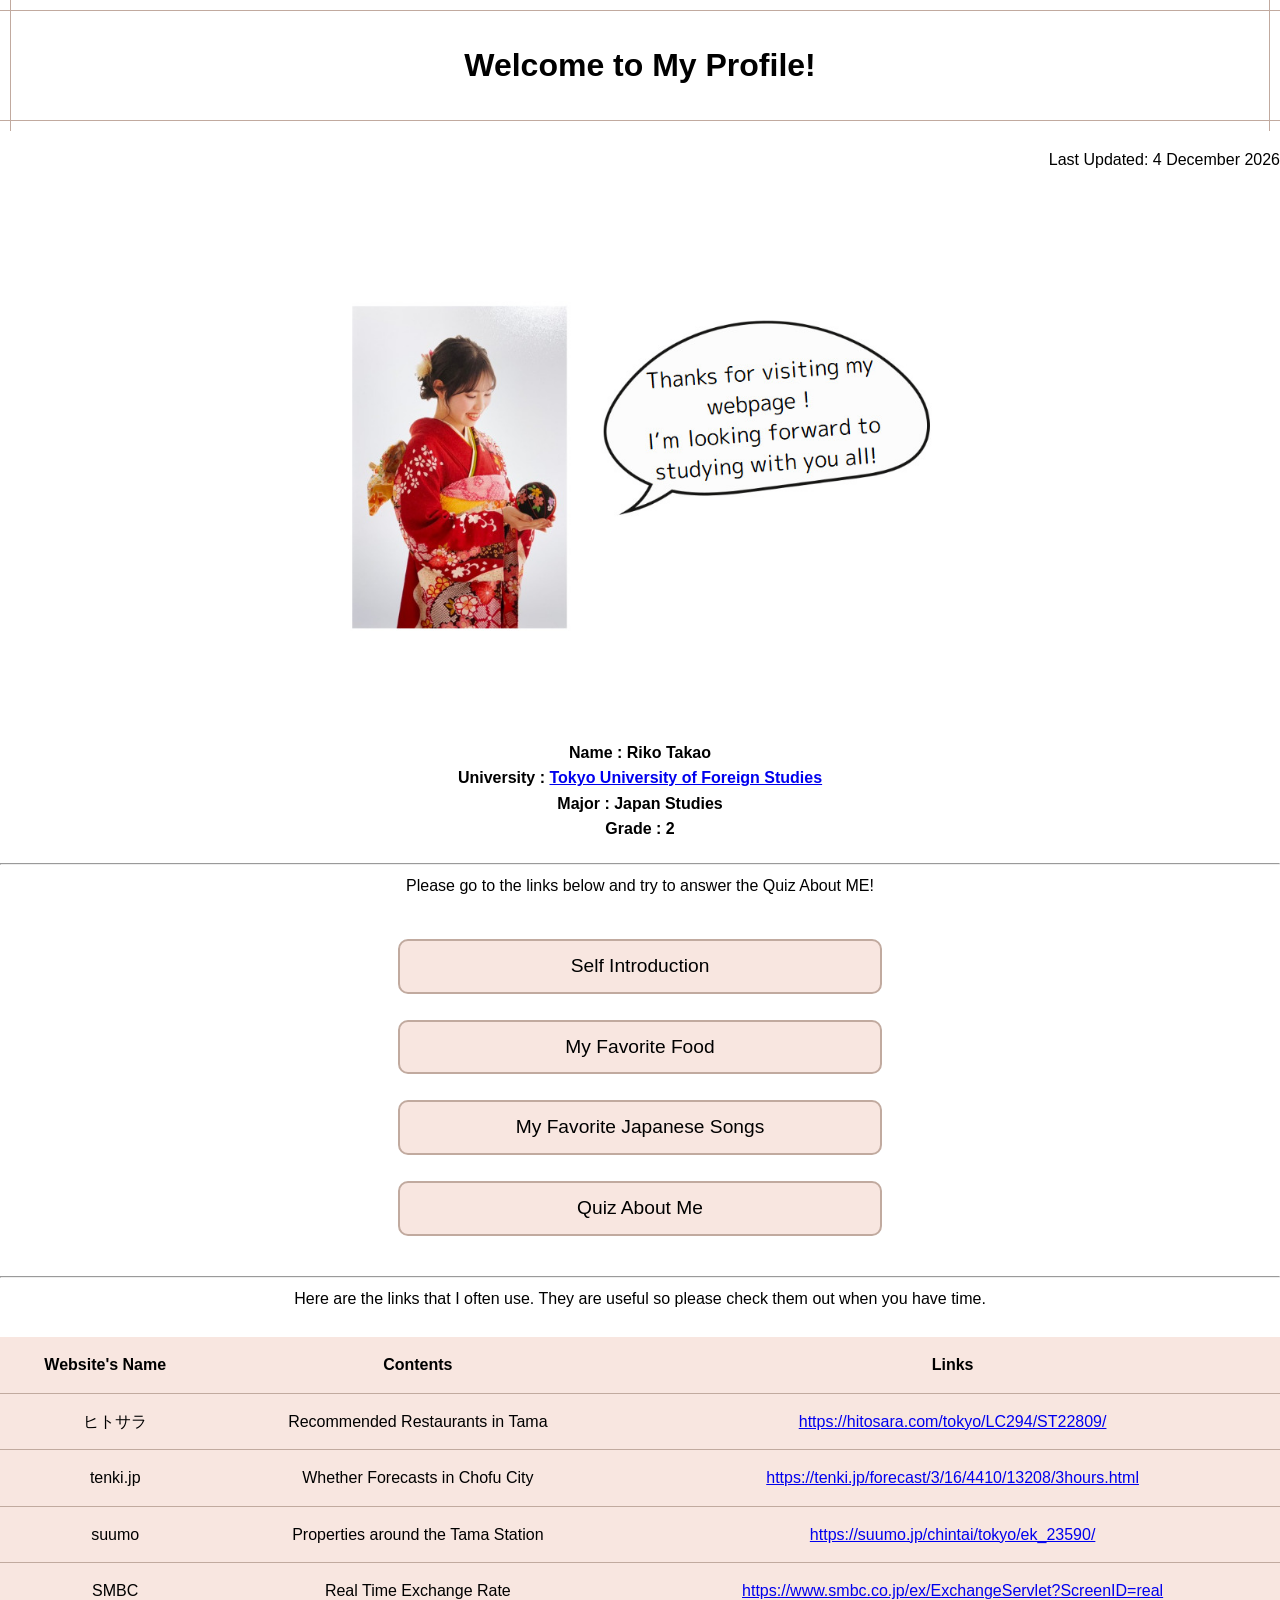
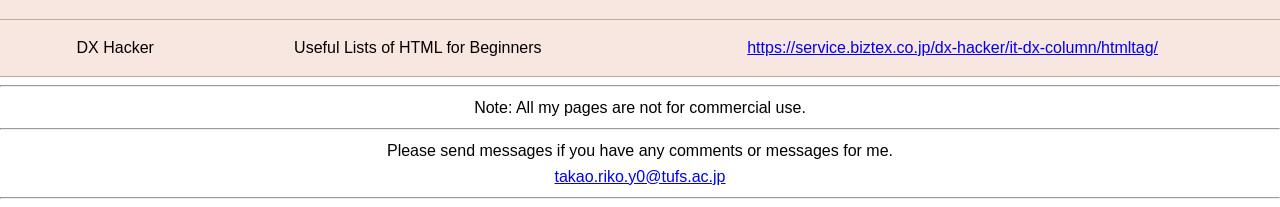
<file: index.htm>
<!DOCTYPE html>
<html lang="ja">
<head>
  <meta charset="utf-8">  
  <title>髙尾璃子ホームページ</title>
  <link rel="stylesheet" href="style.css" />
  <meta name="viewport" content="width=device-width, initial-scale=1">

  
</head>

<body>
<center>
  <div style="padding: 40px 45px ; background-size: 1px 1px; 
       background-position: 10px 0, 0 10px, right 10px top 0, left 0 bottom 10px; 
       background-repeat: repeat-y, repeat-x, repeat-y, repeat-x; 
       background-image: linear-gradient(#C1AA9F, #C1AA9F), linear-gradient(#C1AA9F, #C1AA9F), linear-gradient(#C1AA9F, #C1AA9F), linear-gradient(#C1AA9F, #C1AA9F); 
       color:#000000;">
    <font size="6"><b>Welcome to My Profile!</b></font>
  </div>
</center>

<p align="right">
  <script>
    const modifiedDate = new Date(document.lastModified);
    const options = { day: 'numeric', month: 'long', year: 'numeric' };
    const formattedDate = modifiedDate.toLocaleDateString('en-GB', options);
    document.write("Last Updated: " + formattedDate);
  </script>
</p>

<center>
  <img src="2025-04-23 151401.jpg" 
    style="padding: 16px 24px; margin: 20px auto; height: 450px; width: 700px;"><br/>

  <h4>
    Name : Riko Takao <br />
    University : <a href="https://www.tufs.ac.jp/">Tokyo University of Foreign Studies </a><br />
    Major : Japan Studies <br />
    Grade : 2 <br/>
  </h4>
</center>

<hr />
<center>
Please go to the links below and try to answer the Quiz About ME!<br/>

<div class="main-buttons">
  <a href="self-introduction.htm" class="button"><span>Self Introduction</span></a>
  <a href="favorite-food.htm" class="button"><span>My Favorite Food</span></a>
  <a href="favorite-songs.htm" class="button"><span>My Favorite Japanese Songs</span></a>
  <a href="quiz.htm" class="button"><span>Quiz About Me</span></a>
</div>

<hr />

Here are the links that I often use. They are useful so please check them out when you have time.<br /><br />

<table>
  <tr>
    <th>Website's Name</th>
    <th>Contents</th>
    <th>Links</th>
  </tr>
  <tr>
    <td class="icon restaurant">ヒトサラ</td>
    <td>Recommended Restaurants in Tama</td>
    <td><a href="https://hitosara.com/tokyo/LC294/ST22809/">https://hitosara.com/tokyo/LC294/ST22809/</a></td>
  </tr>
  <tr>
    <td class="icon whether">tenki.jp</td>
    <td>Whether Forecasts in Chofu City</td>
    <td><a href="https://tenki.jp/forecast/3/16/4410/13208/3hours.html">https://tenki.jp/forecast/3/16/4410/13208/3hours.html</a></td>
  </tr>
  <tr>
    <td class="icon properties">suumo</td>
    <td>Properties around the Tama Station</td>
    <td><a href="https://suumo.jp/chintai/tokyo/ek_23590/">https://suumo.jp/chintai/tokyo/ek_23590/</a></td>
  </tr>
  <tr>
    <td class="icon rate">SMBC</td>
    <td>Real Time Exchange Rate</td>
    <td><a href="https://www.smbc.co.jp/ex/ExchangeServlet?ScreenID=real">https://www.smbc.co.jp/ex/ExchangeServlet?ScreenID=real</a></td>
  </tr>
  <tr>
    <td class="icon html">DX Hacker</td>
    <td>Useful Lists of HTML for Beginners</td>
    <td><a href="https://service.biztex.co.jp/dx-hacker/it-dx-column/htmltag/">https://service.biztex.co.jp/dx-hacker/it-dx-column/htmltag/</a></td>
  </tr>
</table>

<hr />

Note: All my pages are not for commercial use.

<hr />
Please send messages if you have any comments or messages for me.<br/>
<a href="mailto:takao.riko.y0@tufs.ac.jp">takao.riko.y0@tufs.ac.jp</a>
<hr />
</center>
</body>
</html>
</file>
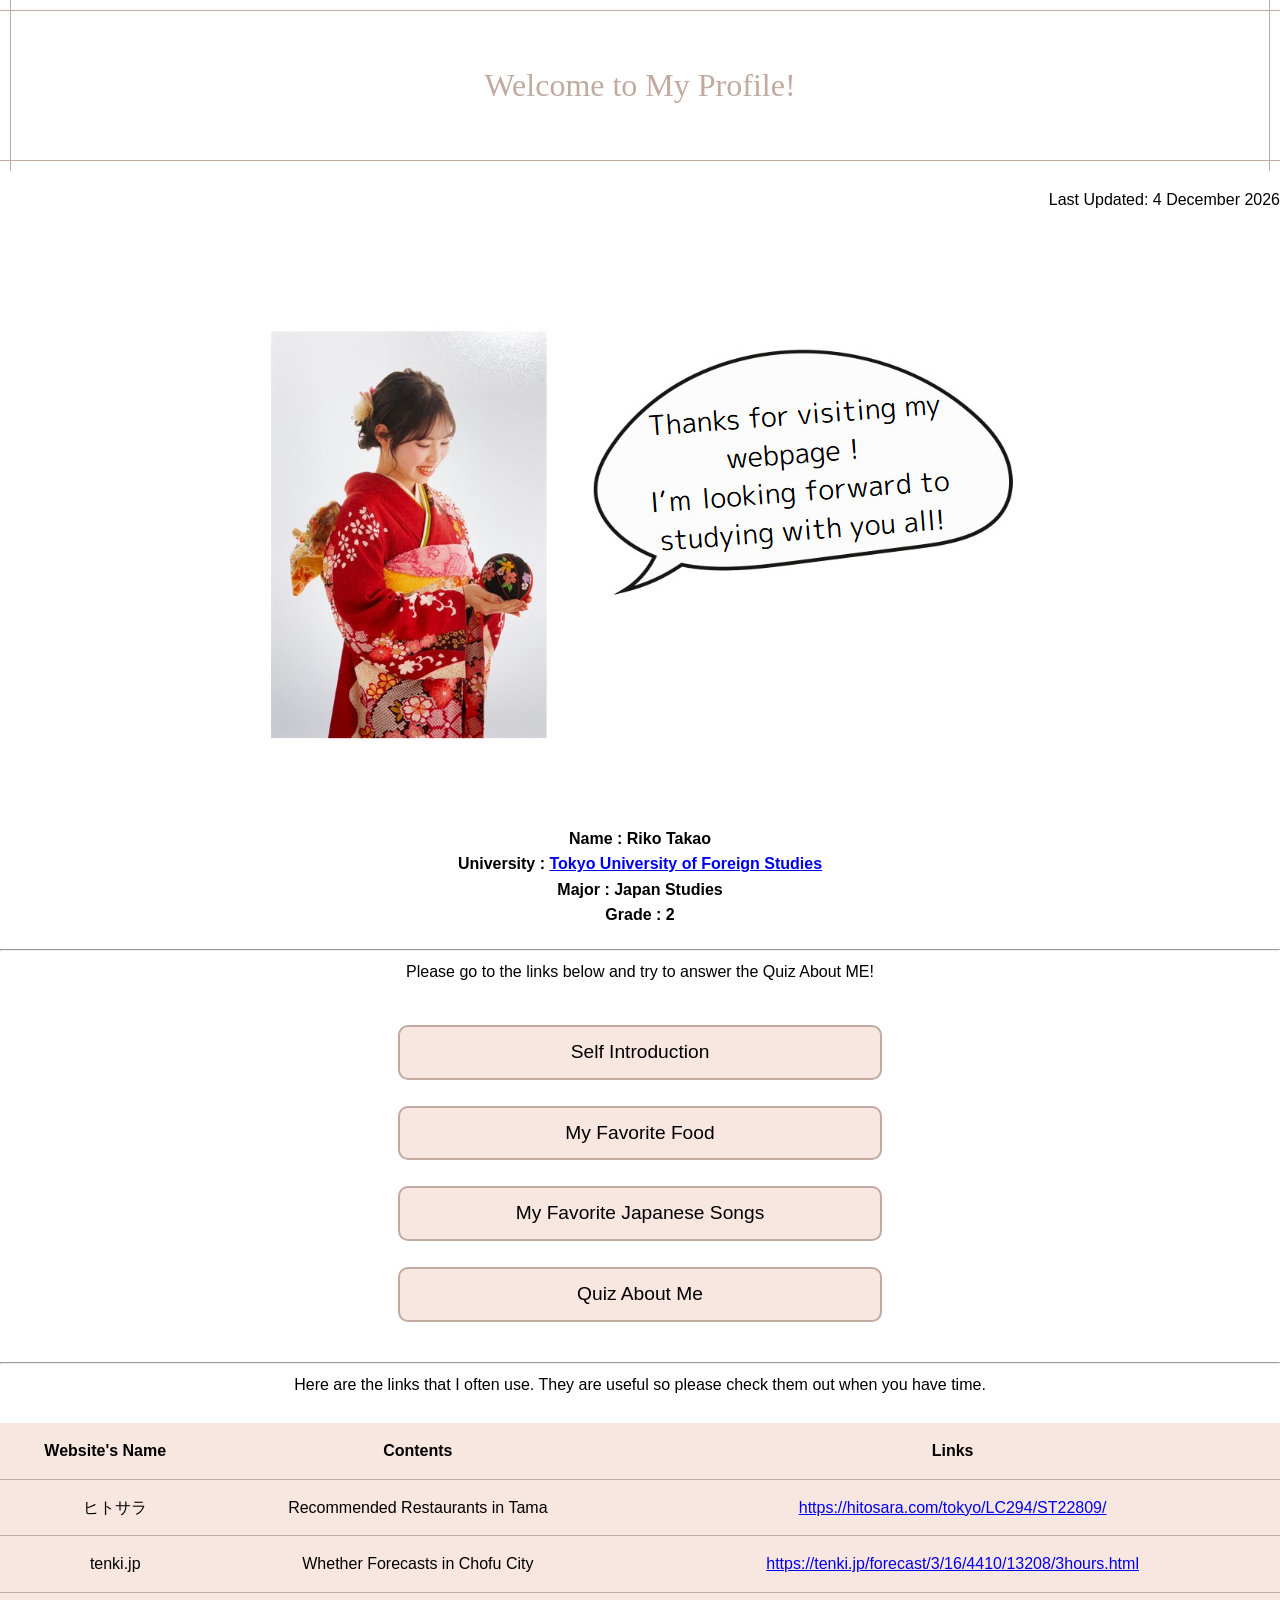
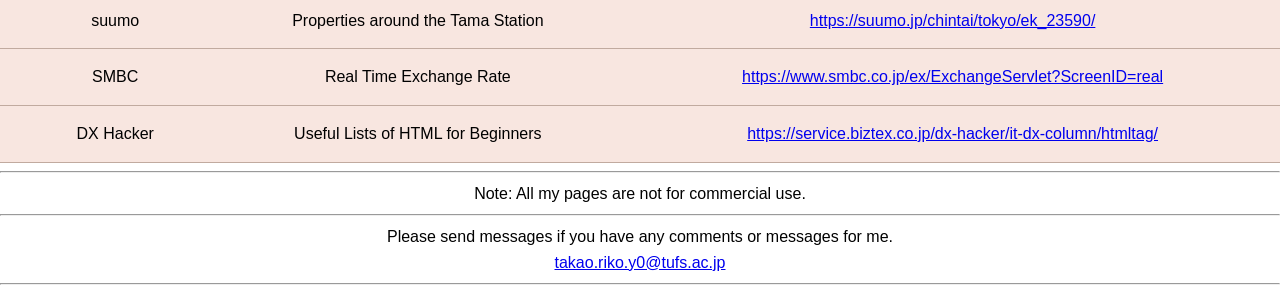
<file: index.html>
<!DOCTYPE html>
<html lang="ja">
<head>
  <meta charset="utf-8">  
  <title>髙尾璃子ホームページ</title>
  <link rel="stylesheet" href="style.css"/>
  <meta name="viewport" content="width=device-width, initial-scale=1">

  
</head>

<body>
<center>
 <div style="padding: 40px 45px ; background-size: 1px 1px; 
       background-position: 10px 0, 0 10px, right 10px top 0, left 0 bottom 10px; 
       background-repeat: repeat-y, repeat-x, repeat-y, repeat-x; 
       background-image: linear-gradient(#C1AA9F, #C1AA9F), linear-gradient(#C1AA9F, #C1AA9F), linear-gradient(#C1AA9F,#C1AA9F), linear-gradient(#C1AA9F, #C1AA9F); 
       color:#000000;">
    <div class="page-title">Welcome to My Profile!</div>
  </div>
</center>

<p align="right">
  <script>
    const modifiedDate = new Date(document.lastModified);
    const options = { day: 'numeric', month: 'long', year: 'numeric' };
    const formattedDate = modifiedDate.toLocaleDateString('en-GB', options);
    document.write("Last Updated: " + formattedDate);
  </script>
</p>

<center>
  <img src="2025-04-23 151401.jpg" class="responsive-img"><br/>

  <h4>
    Name : Riko Takao <br />
    University : <a href="https://www.tufs.ac.jp/">Tokyo University of Foreign Studies </a><br />
    Major : Japan Studies <br />
    Grade : 2 <br/>
  </h4>
</center>

<hr />
<center>
Please go to the links below and try to answer the Quiz About ME!<br/>

<div class="main-buttons">
  <a href="self-introduction.html" class="button"><span>Self Introduction</span></a>
  <a href="favorite-food.html" class="button"><span>My Favorite Food</span></a>
  <a href="favorite-songs.html" class="button"><span>My Favorite Japanese Songs</span></a>
  <a href="quiz.html" class="button"><span>Quiz About Me</span></a>
</div>

<hr />

Here are the links that I often use. They are useful so please check them out when you have time.<br /><br />

  <div class="table-container">
<table>
  <tr>
    <th>Website's Name</th>
    <th>Contents</th>
    <th>Links</th>
  </tr>
  <tr>
    <td class="icon restaurant">ヒトサラ</td>
    <td>Recommended Restaurants in Tama</td>
    <td><a href="https://hitosara.com/tokyo/LC294/ST22809/">https://hitosara.com/tokyo/LC294/ST22809/</a></td>
  </tr>
  <tr>
    <td class="icon whether">tenki.jp</td>
    <td>Whether Forecasts in Chofu City</td>
    <td><a href="https://tenki.jp/forecast/3/16/4410/13208/3hours.html">https://tenki.jp/forecast/3/16/4410/13208/3hours.html</a></td>
  </tr>
  <tr>
    <td class="icon properties">suumo</td>
    <td>Properties around the Tama Station</td>
    <td><a href="https://suumo.jp/chintai/tokyo/ek_23590/">https://suumo.jp/chintai/tokyo/ek_23590/</a></td>
  </tr>
  <tr>
    <td class="icon rate">SMBC</td>
    <td>Real Time Exchange Rate</td>
    <td><a href="https://www.smbc.co.jp/ex/ExchangeServlet?ScreenID=real">https://www.smbc.co.jp/ex/ExchangeServlet?ScreenID=real</a></td>
  </tr>
  <tr>
    <td class="icon html">DX Hacker</td>
    <td>Useful Lists of HTML for Beginners</td>
    <td><a href="https://service.biztex.co.jp/dx-hacker/it-dx-column/htmltag/">https://service.biztex.co.jp/dx-hacker/it-dx-column/htmltag/</a></td>
  </tr>
</table></div>

<hr />

Note: All my pages are not for commercial use.

<hr />
Please send messages if you have any comments or messages for me.<br/>
<a href="mailto:takao.riko.y0@tufs.ac.jp">takao.riko.y0@tufs.ac.jp</a>
<hr />
</center>
</body>
</html>
</file>
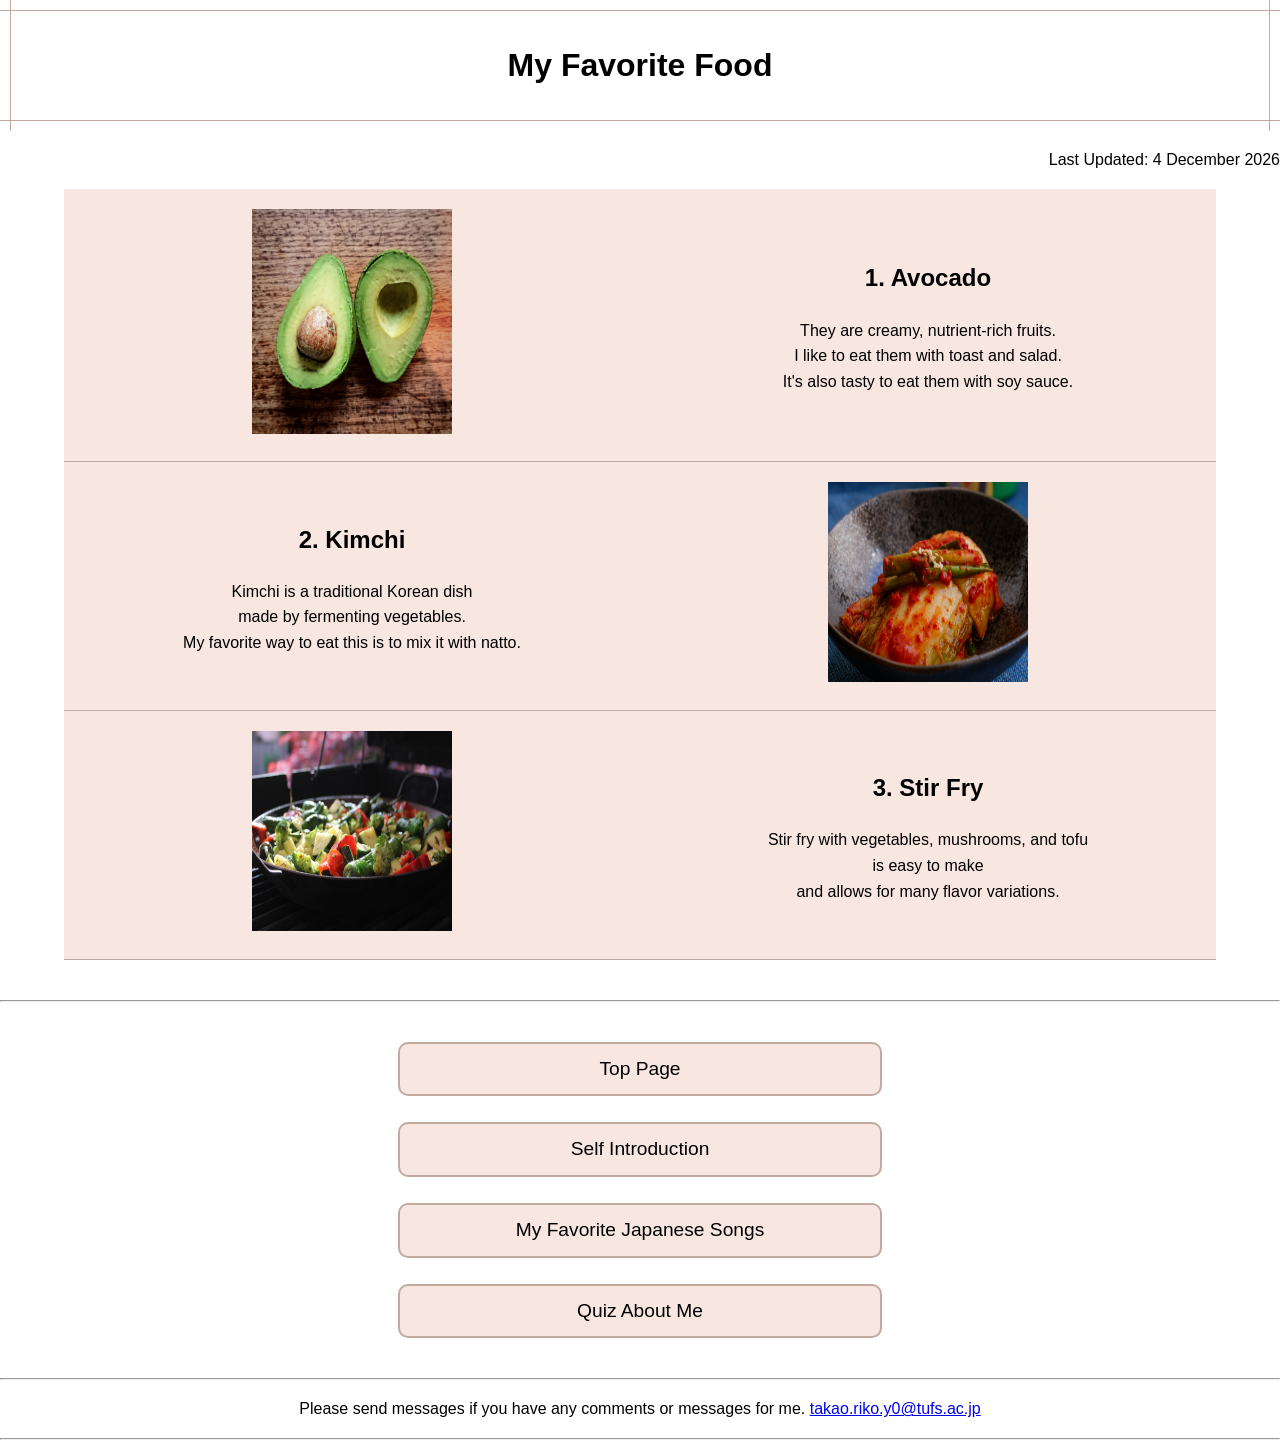
<file: favorite food.htm>
<!DOCTYPE html>
<html lang="ja">
<head>
  <meta charset="utf-8">  
  <title>My Favorite Food</title>
  <link rel="stylesheet" href="style.css" />
  
</head>

<body>
<center>
  <div style="padding: 40px 45px ; background-size: 1px 1px; 
       background-position: 10px 0, 0 10px, right 10px top 0, left 0 bottom 10px; 
       background-repeat: repeat-y, repeat-x, repeat-y, repeat-x; 
       background-image: linear-gradient(#C1AA9F, #C1AA9F), linear-gradient(#C1AA9F, #C1AA9F), linear-gradient(#C1AA9F, #C1AA9F), linear-gradient(#C1AA9F, #C1AA9F); 
       color:#000000;">
    <font size="6"><b>My Favorite Food</b></font>
  </div>
</center>

<p align="right">
  <script>
    const modifiedDate = new Date(document.lastModified);
    const options = { day: 'numeric', month: 'long', year: 'numeric' };
    const formattedDate = modifiedDate.toLocaleDateString('en-GB', options);
    document.write("Last Updated: " + formattedDate);
  </script>
</p>

<center>

<table>
  <table class="food-table">
  <tr class="row">
    <td><img src="kevin-porter-6BJxafI1hfw-unsplash.jpg" alt="avocado" height="225" width="200"></td>
    <td>
      <h2>1. Avocado</h2>
      <p>They are creamy, nutrient-rich fruits. <br />
	 I like to eat them with toast and salad. <br />
	 It's also tasty to eat them with soy sauce.</p>
    </td>
  </tr>
  <tr class="row reverse">
    <td>
      <h2>2. Kimchi</h2>
      <p>Kimchi is a traditional Korean dish <br />
	 made by fermenting vegetables. <br / >
         My favorite way to eat this is to mix it with natto.</p>
    </td>
    <td><img src="portuguese-gravity-M_mDgb8guhA-unsplash.jpg" alt="kimchi" height="200" width="200"></td>
  </tr>
  <tr class="row">
    <td><img src="vegetables-8032868_640.jpg" alt="stir fry" height="200" width="200"></td>
    <td>
      <h2>3. Stir Fry</h2>
      <p>Stir fry with vegetables, mushrooms, and tofu <br />
	 is easy to make <br />
	 and allows for many flavor variations.</p>
    </td>
  </tr>
</table>

<hr>

<div class="main-buttons">
  <a href="index.htm" class="button"><span>Top Page</span></a>
  <a href="self introduction.htm" class="button"><span>Self Introduction</span></a>
  <a href="favorite songs.htm" class="button"><span>My Favorite Japanese Songs</span></a>
  <a href="quiz.htm" class="button"><span>Quiz About Me</span></a>
</div>

<hr>

<p class="contact">
  Please send messages if you have any comments or messages for me.
  <a href="mailto:takao.riko.y0@tufs.ac.jp">takao.riko.y0@tufs.ac.jp</a>
</p>

<hr>

</center>
</body>
</html>
</file>
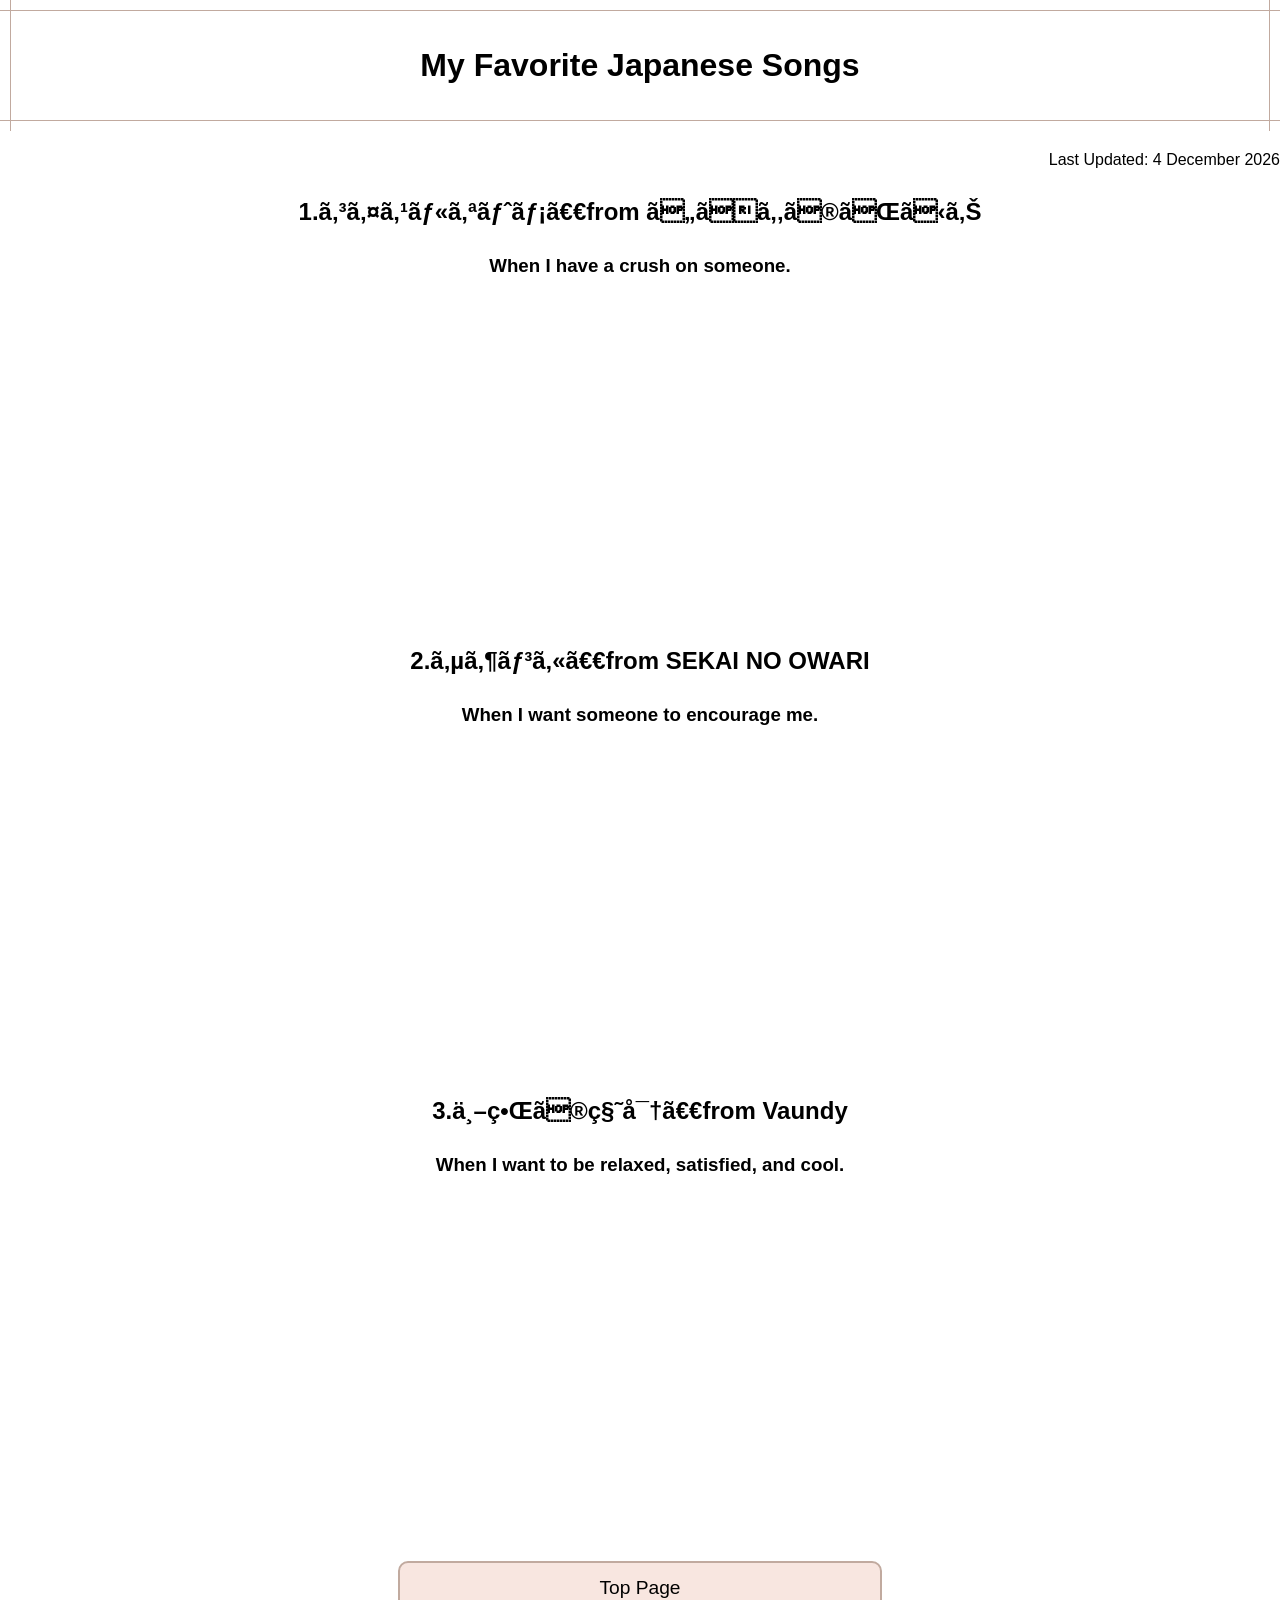
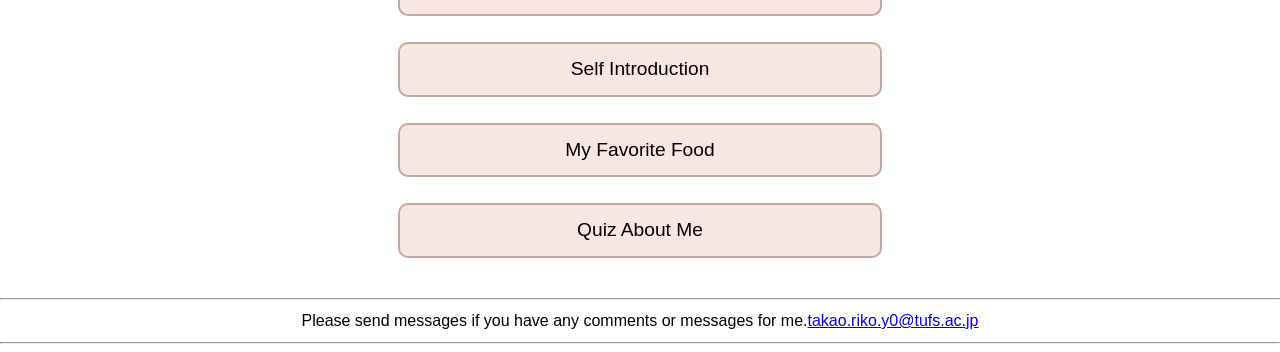
<file: favorite songs.htm>
<!DOCTYPE html>
<head>
	<meta charset=utf-8">
	<title> My Favorite Japanese Songs</title>
	<link rel="stylesheet" href="style.css" />
</head>
<body
<center>


<div style="padding: 40px 45px ; background-size: 1px 1px; 
				background-position: 10px 0, 0 10px, right 10px top 0, left 0 bottom 10px; 
				background-repeat: repeat-y, repeat-x, repeat-y, repeat-x; 
				background-image: linear-gradient(#C1AA9F, #C1AA9F), linear-gradient(#C1AA9F, #C1AA9F), linear-gradient(#C1AA9F, #C1AA9F), linear-gradient(#C1AA9F, #C1AA9F); color:#000000;">
				<center><font size="6"><b>My Favorite Japanese Songs</b></font></div> 	</center>

<p align="right">
  <script>
    const modifiedDate = new Date(document.lastModified);
    const options = { day: 'numeric', month: 'long', year: 'numeric' };
    const formattedDate = modifiedDate.toLocaleDateString('en-GB', options);
    document.write("Last Updated: " + formattedDate);
  </script>
</p>

<center>
<h2>1.コイスルオトメ　from いきものがかり</h2>
<h3>When I have a crush on someone.</h3>
<iframe width="560" height="315" src="https://www.youtube.com/embed/j9_KhXeEE-s?si=oEhculA4MnT3bPC_" title="YouTube video player" frameborder="0" allow="accelerometer; autoplay; clipboard-write; encrypted-media; gyroscope; picture-in-picture; web-share" referrerpolicy="strict-origin-when-cross-origin" allowfullscreen></iframe>
<br/>
<h2>2.サザンカ　from SEKAI NO OWARI</h2>
<h3>When I want someone to encourage me.</h3>
<iframe width="560" height="315" src="https://www.youtube.com/embed/249YdrcCL0Y?si=jMPADeUT7k8JMAbk" title="YouTube video player" frameborder="0" allow="accelerometer; autoplay; clipboard-write; encrypted-media; gyroscope; picture-in-picture; web-share" referrerpolicy="strict-origin-when-cross-origin" allowfullscreen></iframe>
<br/>
<h2>3.世界の秘密　from Vaundy</h2>
<h3>When I want to be relaxed, satisfied, and cool.</h3> 
<iframe width="560" height="315" src="https://www.youtube.com/embed/xFoTFCHU70s?si=UiknCQnfcuxzAknz" title="YouTube video player" frameborder="0" allow="accelerometer; autoplay; clipboard-write; encrypted-media; gyroscope; picture-in-picture; web-share" referrerpolicy="strict-origin-when-cross-origin" allowfullscreen></iframe>

<div class="main-buttons">
  <a href="index.htm" class="button"><span>Top Page</span></a>
  <a href="self introduction.htm" class="button"><span>Self Introduction</span></a>
  <a href="favorite food.htm" class="button"><span>My Favorite Food</span></a>
  <a href="quiz.htm" class="button"><span>Quiz About Me</span></a>
</div>

<hr />
Please send messages if you have any comments or messages for me.<a href="mailto:takao.riko.y0@tufs.ac.jp">takao.riko.y0@tufs.ac.jp</a>
<hr />

</center>
</body>
</html>
</file>
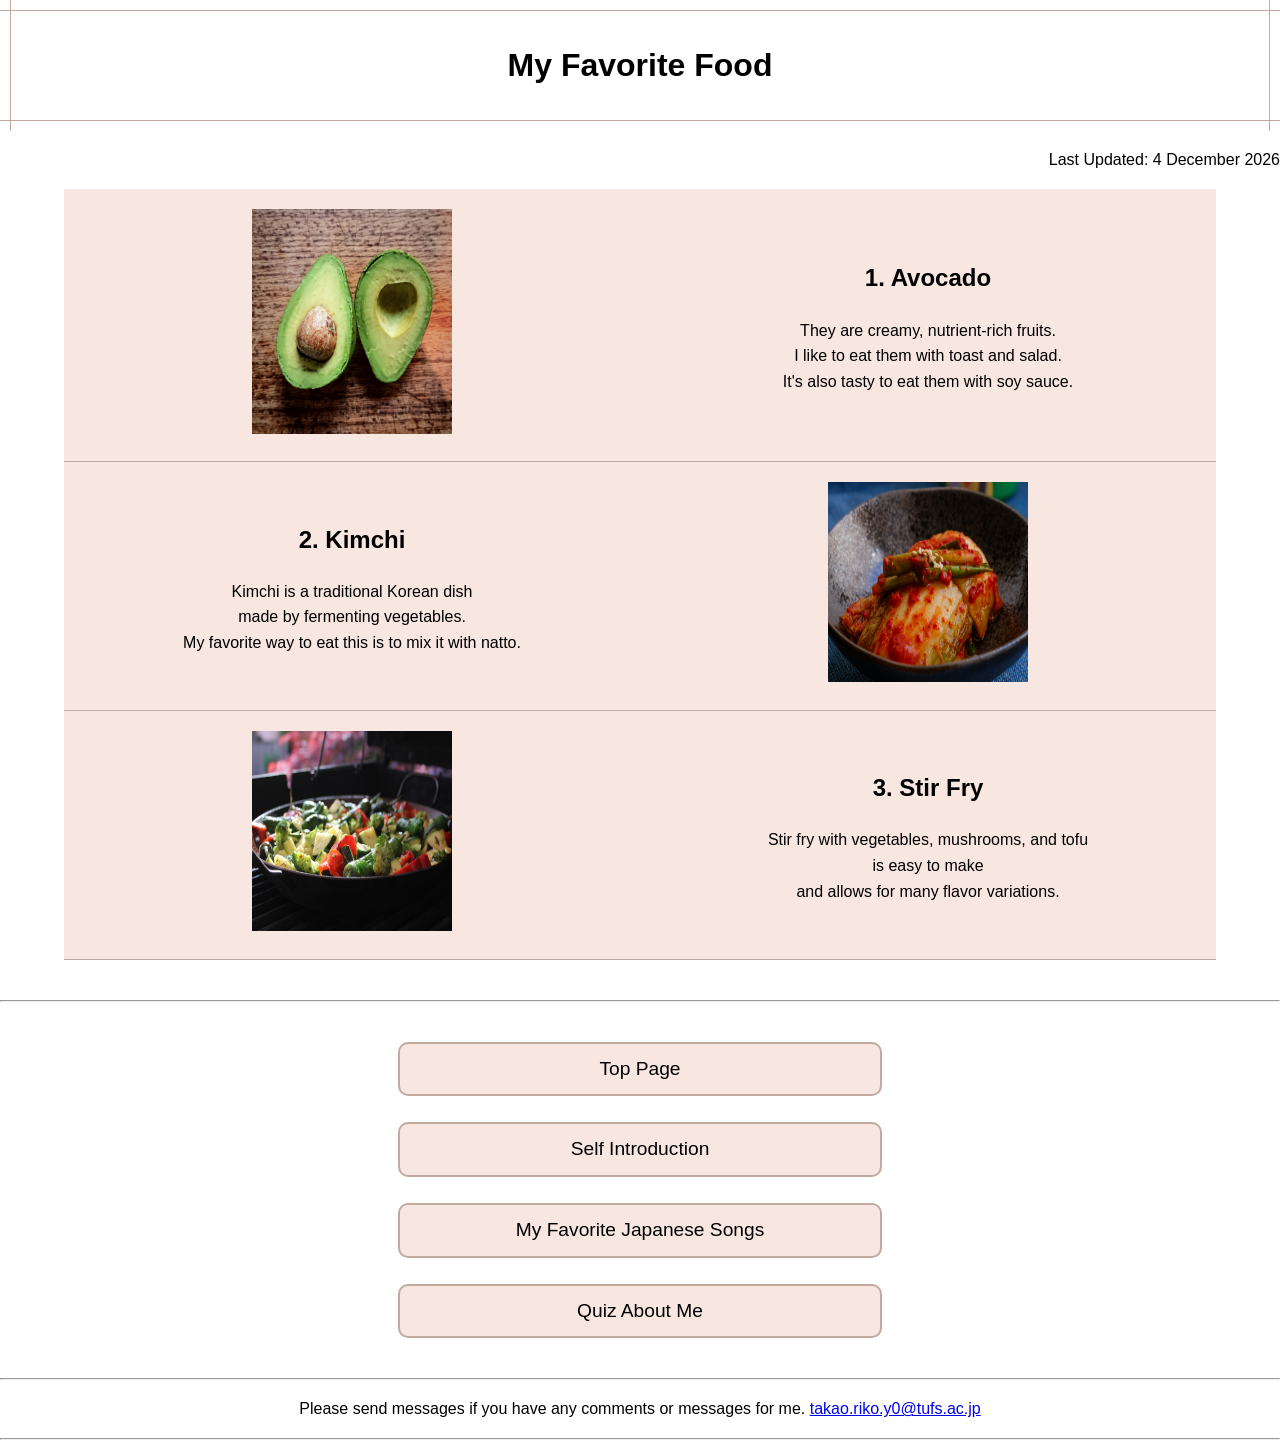
<file: favorite-food.htm>
<!DOCTYPE html>
<html lang="ja">
<head>
  <meta charset="utf-8">  
  <title>My Favorite Food</title>
  <link rel="stylesheet" href="style.css" />
  
</head>

<body>
<center>
  <div style="padding: 40px 45px ; background-size: 1px 1px; 
       background-position: 10px 0, 0 10px, right 10px top 0, left 0 bottom 10px; 
       background-repeat: repeat-y, repeat-x, repeat-y, repeat-x; 
       background-image: linear-gradient(#C1AA9F, #C1AA9F), linear-gradient(#C1AA9F, #C1AA9F), linear-gradient(#C1AA9F, #C1AA9F), linear-gradient(#C1AA9F, #C1AA9F); 
       color:#000000;">
    <font size="6"><b>My Favorite Food</b></font>
  </div>
</center>

<p align="right">
  <script>
    const modifiedDate = new Date(document.lastModified);
    const options = { day: 'numeric', month: 'long', year: 'numeric' };
    const formattedDate = modifiedDate.toLocaleDateString('en-GB', options);
    document.write("Last Updated: " + formattedDate);
  </script>
</p>

<center>

<table>
  <table class="food-table">
  <tr class="row">
    <td><img src="kevin-porter-6BJxafI1hfw-unsplash.jpg" alt="avocado" height="225" width="200"></td>
    <td>
      <h2>1. Avocado</h2>
      <p>They are creamy, nutrient-rich fruits. <br />
	 I like to eat them with toast and salad. <br />
	 It's also tasty to eat them with soy sauce.</p>
    </td>
  </tr>
  <tr class="row reverse">
    <td>
      <h2>2. Kimchi</h2>
      <p>Kimchi is a traditional Korean dish <br />
	 made by fermenting vegetables. <br / >
         My favorite way to eat this is to mix it with natto.</p>
    </td>
    <td><img src="portuguese-gravity-M_mDgb8guhA-unsplash.jpg" alt="kimchi" height="200" width="200"></td>
  </tr>
  <tr class="row">
    <td><img src="vegetables-8032868_640.jpg" alt="stir fry" height="200" width="200"></td>
    <td>
      <h2>3. Stir Fry</h2>
      <p>Stir fry with vegetables, mushrooms, and tofu <br />
	 is easy to make <br />
	 and allows for many flavor variations.</p>
    </td>
  </tr>
</table>

<hr>

<div class="main-buttons">
  <a href="index.htm" class="button"><span>Top Page</span></a>
  <a href="self-introduction.htm" class="button"><span>Self Introduction</span></a>
  <a href="favorite-songs.htm" class="button"><span>My Favorite Japanese Songs</span></a>
  <a href="quiz.htm" class="button"><span>Quiz About Me</span></a>
</div>

<hr>

<p class="contact">
  Please send messages if you have any comments or messages for me.
  <a href="mailto:takao.riko.y0@tufs.ac.jp">takao.riko.y0@tufs.ac.jp</a>
</p>

<hr>

</center>
</body>
</html>
</file>
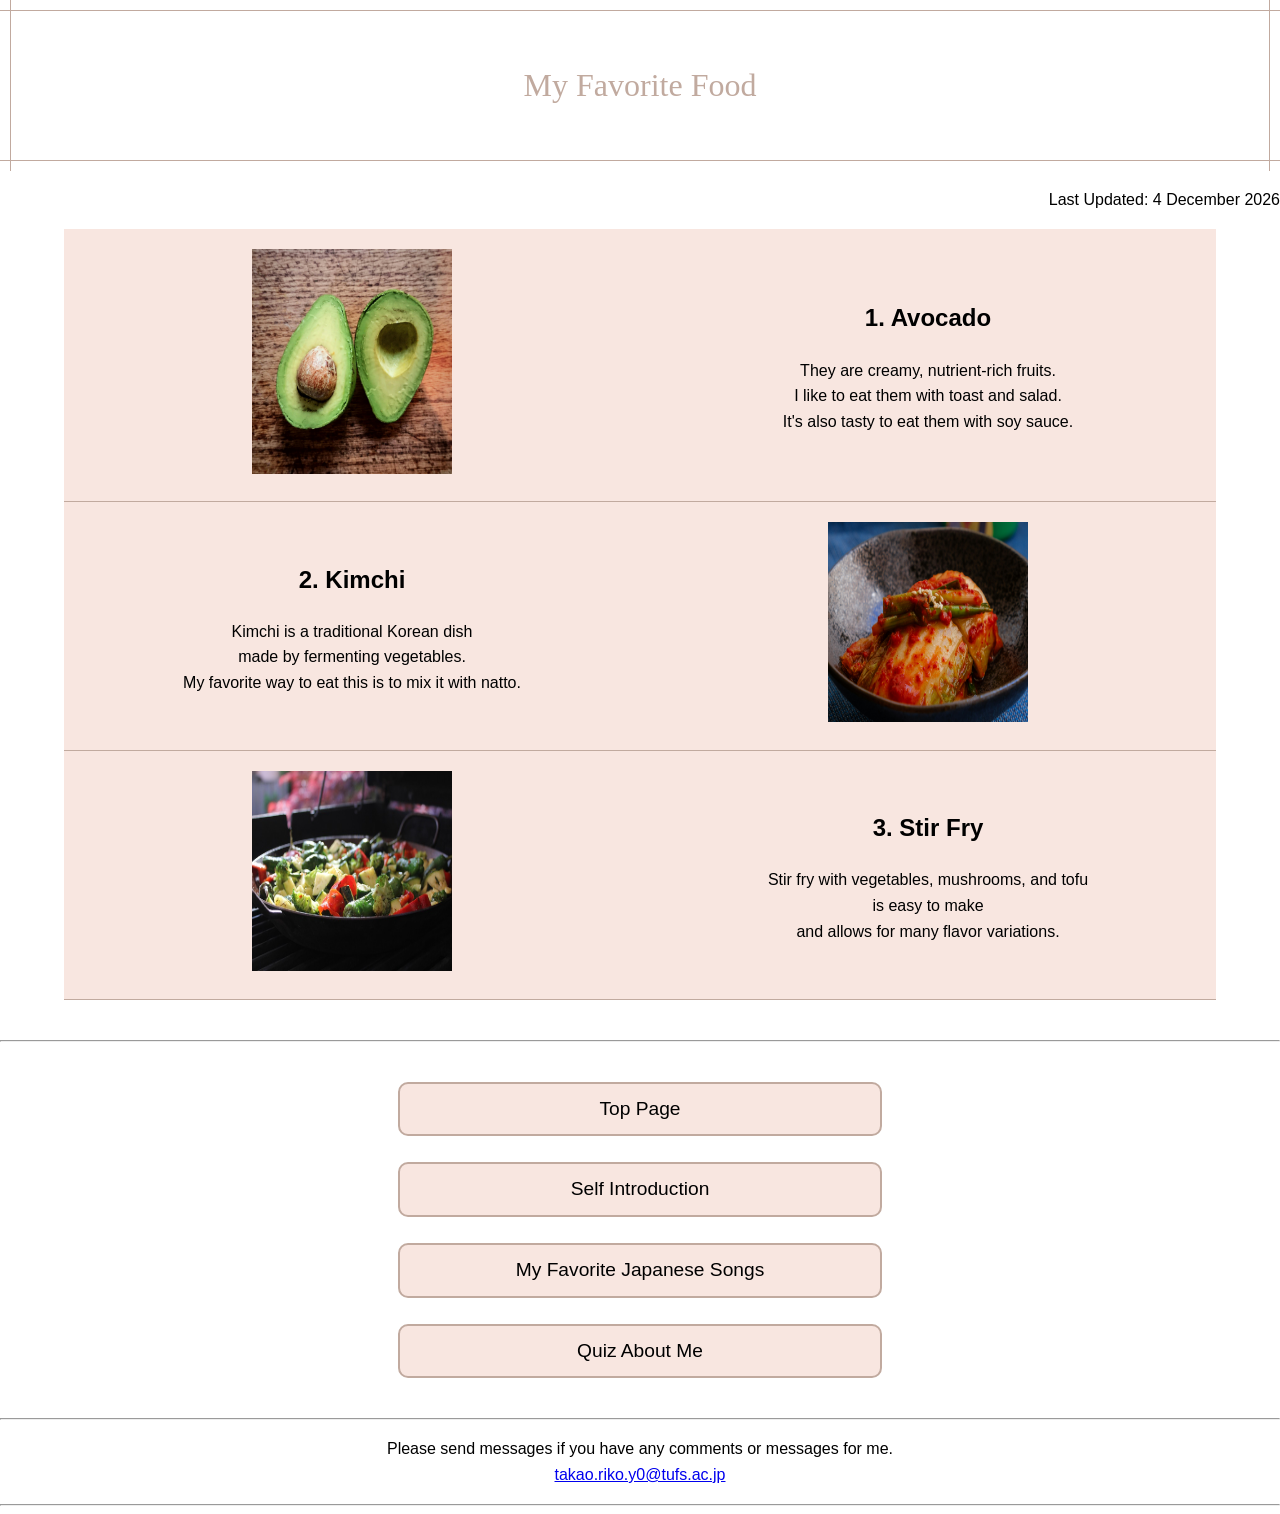
<file: favorite-food.html>
<!DOCTYPE html>
<html lang="ja">
<head>
  <meta charset="utf-8">  
  <title>My Favorite Food</title>
  <link rel="stylesheet" href="style.css" />
  
</head>

<body>
<center>
  <div style="padding: 40px 45px ; background-size: 1px 1px; 
       background-position: 10px 0, 0 10px, right 10px top 0, left 0 bottom 10px; 
       background-repeat: repeat-y, repeat-x, repeat-y, repeat-x; 
       background-image: linear-gradient(#C1AA9F, #C1AA9F), linear-gradient(#C1AA9F, #C1AA9F), linear-gradient(#C1AA9F,#C1AA9F), linear-gradient(#C1AA9F, #C1AA9F); 
       color:#000000;">
    <div class="page-title">My Favorite Food</div>

  </div>
</center>

<p align="right">
  <script>
    const modifiedDate = new Date(document.lastModified);
    const options = { day: 'numeric', month: 'long', year: 'numeric' };
    const formattedDate = modifiedDate.toLocaleDateString('en-GB', options);
    document.write("Last Updated: " + formattedDate);
  </script>
</p>

<center>

<table>
  <div class="food-table.container"> 
  <table class="food-table">
  <tr class="row">
    <td><img src="kevin-porter-6BJxafI1hfw-unsplash.jpg" alt="avocado" height="225" width="200"></td>
    <td>
      <h2>1. Avocado</h2>
      <p>They are creamy, nutrient-rich fruits. <br />
	 I like to eat them with toast and salad. <br />
	 It's also tasty to eat them with soy sauce.</p>
    </td>
  </tr>
  <tr class="row kimchi-row">
  <td>
    <h2>2. Kimchi</h2>
    <p>Kimchi is a traditional Korean dish <br />
    made by fermenting vegetables. <br />
    My favorite way to eat this is to mix it with natto.</p>
  </td>
  <td><img src="portuguese-gravity-M_mDgb8guhA-unsplash.jpg" alt="kimchi" height="200" width="200"></td>
</tr>

  <tr class="row">
    <td><img src="vegetables-8032868_640.jpg" alt="stir fry" height="200" width="200"></td>
    <td>
      <h2>3. Stir Fry</h2>
      <p>Stir fry with vegetables, mushrooms, and tofu <br />
	 is easy to make <br />
	 and allows for many flavor variations.</p>
    </td>
  </tr>
</table></div>

<hr>

<div class="main-buttons">
  <a href="index.html" class="button"><span>Top Page</span></a>
  <a href="self-introduction.html" class="button"><span>Self Introduction</span></a>
  <a href="favorite-songs.html" class="button"><span>My Favorite Japanese Songs</span></a>
  <a href="quiz.html" class="button"><span>Quiz About Me</span></a>
</div>

<hr>

<p class="contact">
  Please send messages if you have any comments or messages for me.<br />
  <a href="mailto:takao.riko.y0@tufs.ac.jp">takao.riko.y0@tufs.ac.jp</a>
</p>

<hr>

</center>
</body>
</html>
</file>
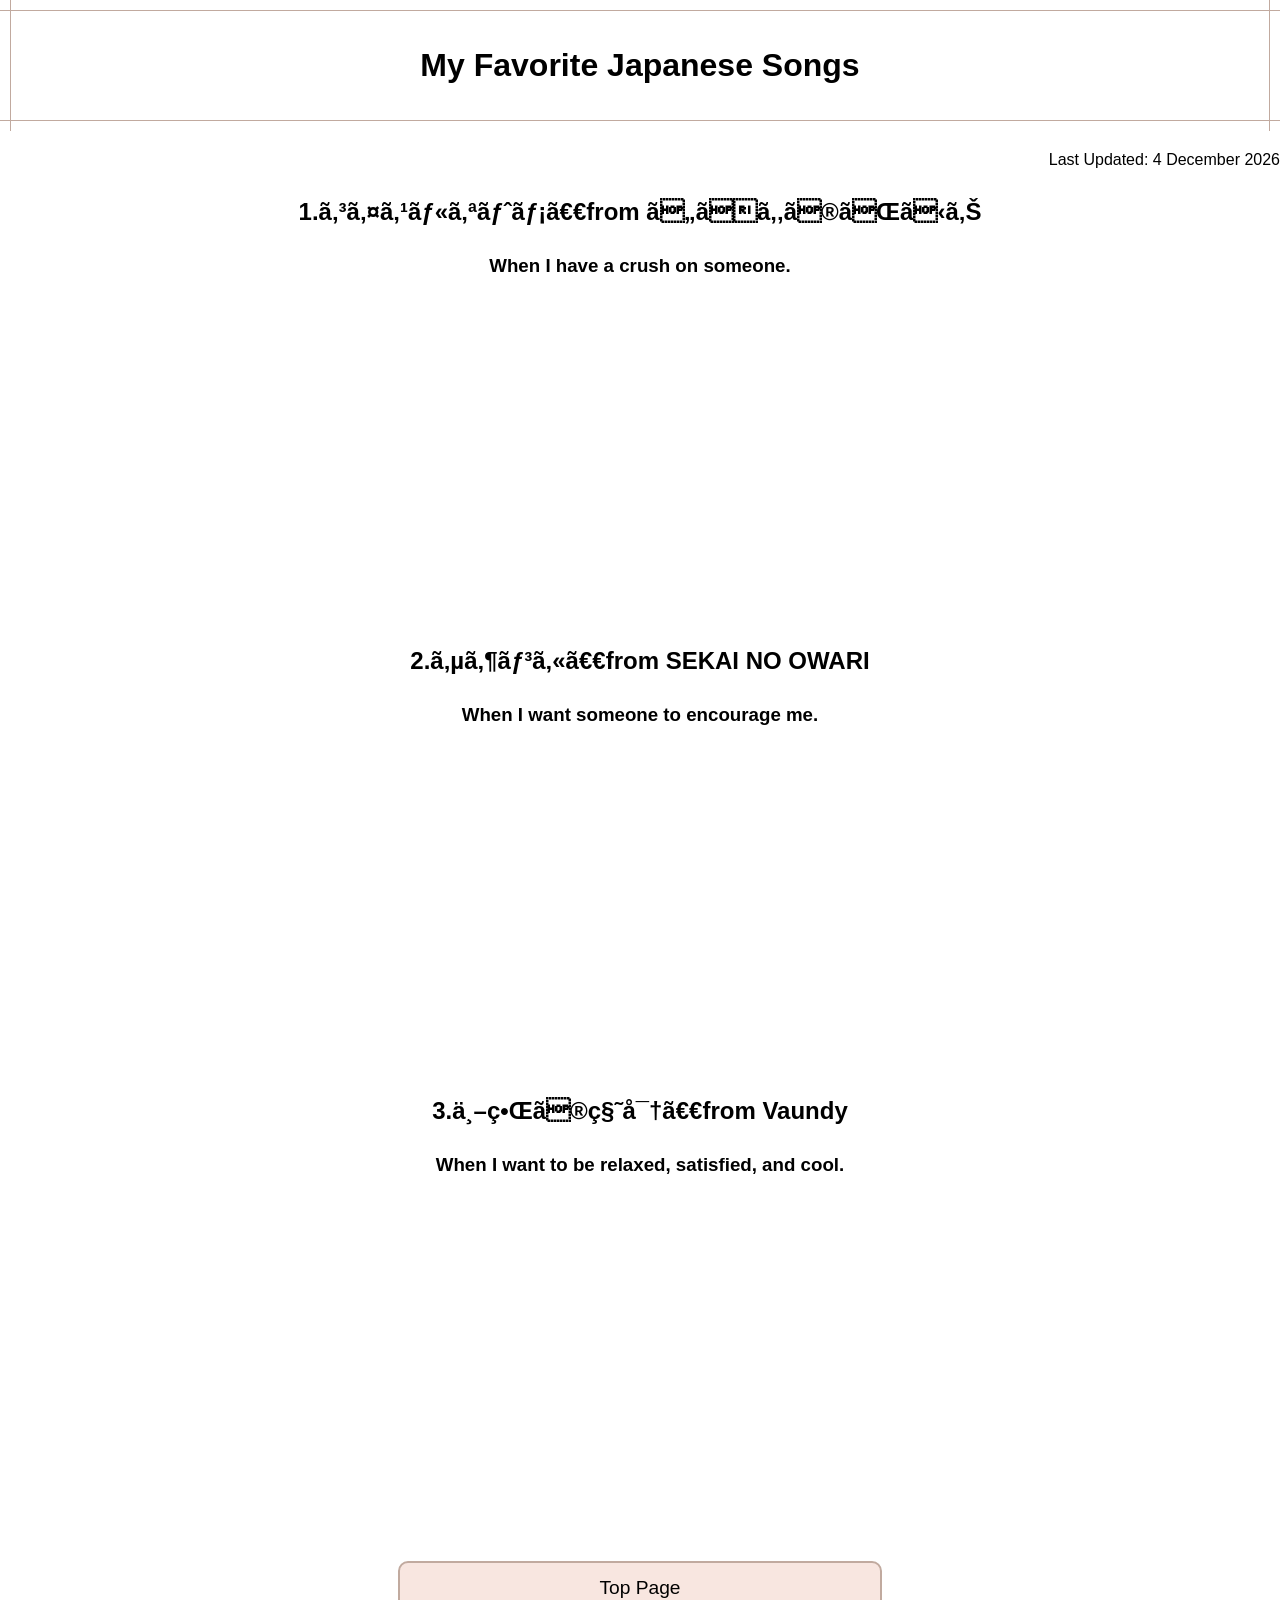
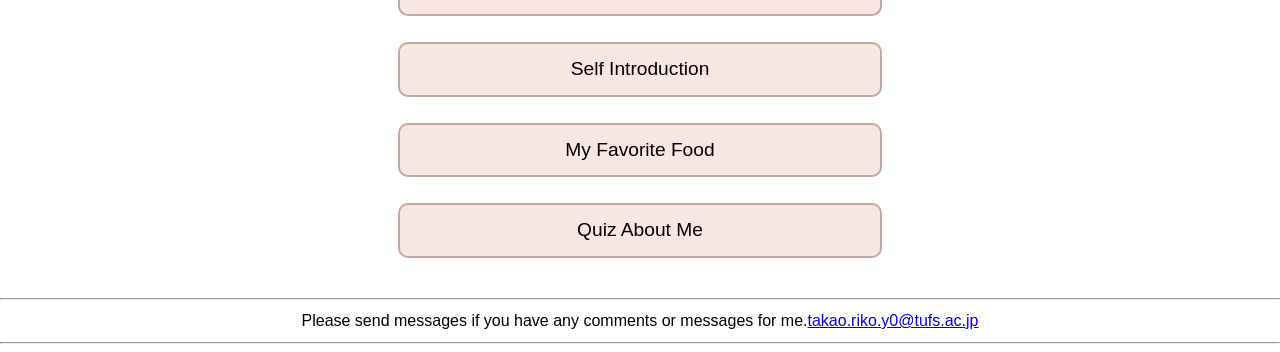
<file: favorite-songs.htm>
<!DOCTYPE html>
<head>
	<meta charset=utf-8">
	<title> My Favorite Japanese Songs</title>
	<link rel="stylesheet" href="style.css" />
</head>
<body
<center>


<div style="padding: 40px 45px ; background-size: 1px 1px; 
				background-position: 10px 0, 0 10px, right 10px top 0, left 0 bottom 10px; 
				background-repeat: repeat-y, repeat-x, repeat-y, repeat-x; 
				background-image: linear-gradient(#C1AA9F, #C1AA9F), linear-gradient(#C1AA9F, #C1AA9F), linear-gradient(#C1AA9F, #C1AA9F), linear-gradient(#C1AA9F, #C1AA9F); color:#000000;">
				<center><font size="6"><b>My Favorite Japanese Songs</b></font></div> 	</center>

<p align="right">
  <script>
    const modifiedDate = new Date(document.lastModified);
    const options = { day: 'numeric', month: 'long', year: 'numeric' };
    const formattedDate = modifiedDate.toLocaleDateString('en-GB', options);
    document.write("Last Updated: " + formattedDate);
  </script>
</p>

<center>
<h2>1.コイスルオトメ　from いきものがかり</h2>
<h3>When I have a crush on someone.</h3>
<iframe width="560" height="315" src="https://www.youtube.com/embed/j9_KhXeEE-s?si=oEhculA4MnT3bPC_" title="YouTube video player" frameborder="0" allow="accelerometer; autoplay; clipboard-write; encrypted-media; gyroscope; picture-in-picture; web-share" referrerpolicy="strict-origin-when-cross-origin" allowfullscreen></iframe>
<br/>
<h2>2.サザンカ　from SEKAI NO OWARI</h2>
<h3>When I want someone to encourage me.</h3>
<iframe width="560" height="315" src="https://www.youtube.com/embed/249YdrcCL0Y?si=jMPADeUT7k8JMAbk" title="YouTube video player" frameborder="0" allow="accelerometer; autoplay; clipboard-write; encrypted-media; gyroscope; picture-in-picture; web-share" referrerpolicy="strict-origin-when-cross-origin" allowfullscreen></iframe>
<br/>
<h2>3.世界の秘密　from Vaundy</h2>
<h3>When I want to be relaxed, satisfied, and cool.</h3> 
<iframe width="560" height="315" src="https://www.youtube.com/embed/xFoTFCHU70s?si=UiknCQnfcuxzAknz" title="YouTube video player" frameborder="0" allow="accelerometer; autoplay; clipboard-write; encrypted-media; gyroscope; picture-in-picture; web-share" referrerpolicy="strict-origin-when-cross-origin" allowfullscreen></iframe>

<div class="main-buttons">
  <a href="index.htm" class="button"><span>Top Page</span></a>
  <a href="self-introduction.htm" class="button"><span>Self Introduction</span></a>
  <a href="favorite-food.htm" class="button"><span>My Favorite Food</span></a>
  <a href="quiz.htm" class="button"><span>Quiz About Me</span></a>
</div>

<hr />
Please send messages if you have any comments or messages for me.<a href="mailto:takao.riko.y0@tufs.ac.jp">takao.riko.y0@tufs.ac.jp</a>
<hr />

</center>
</body>
</html>
</file>
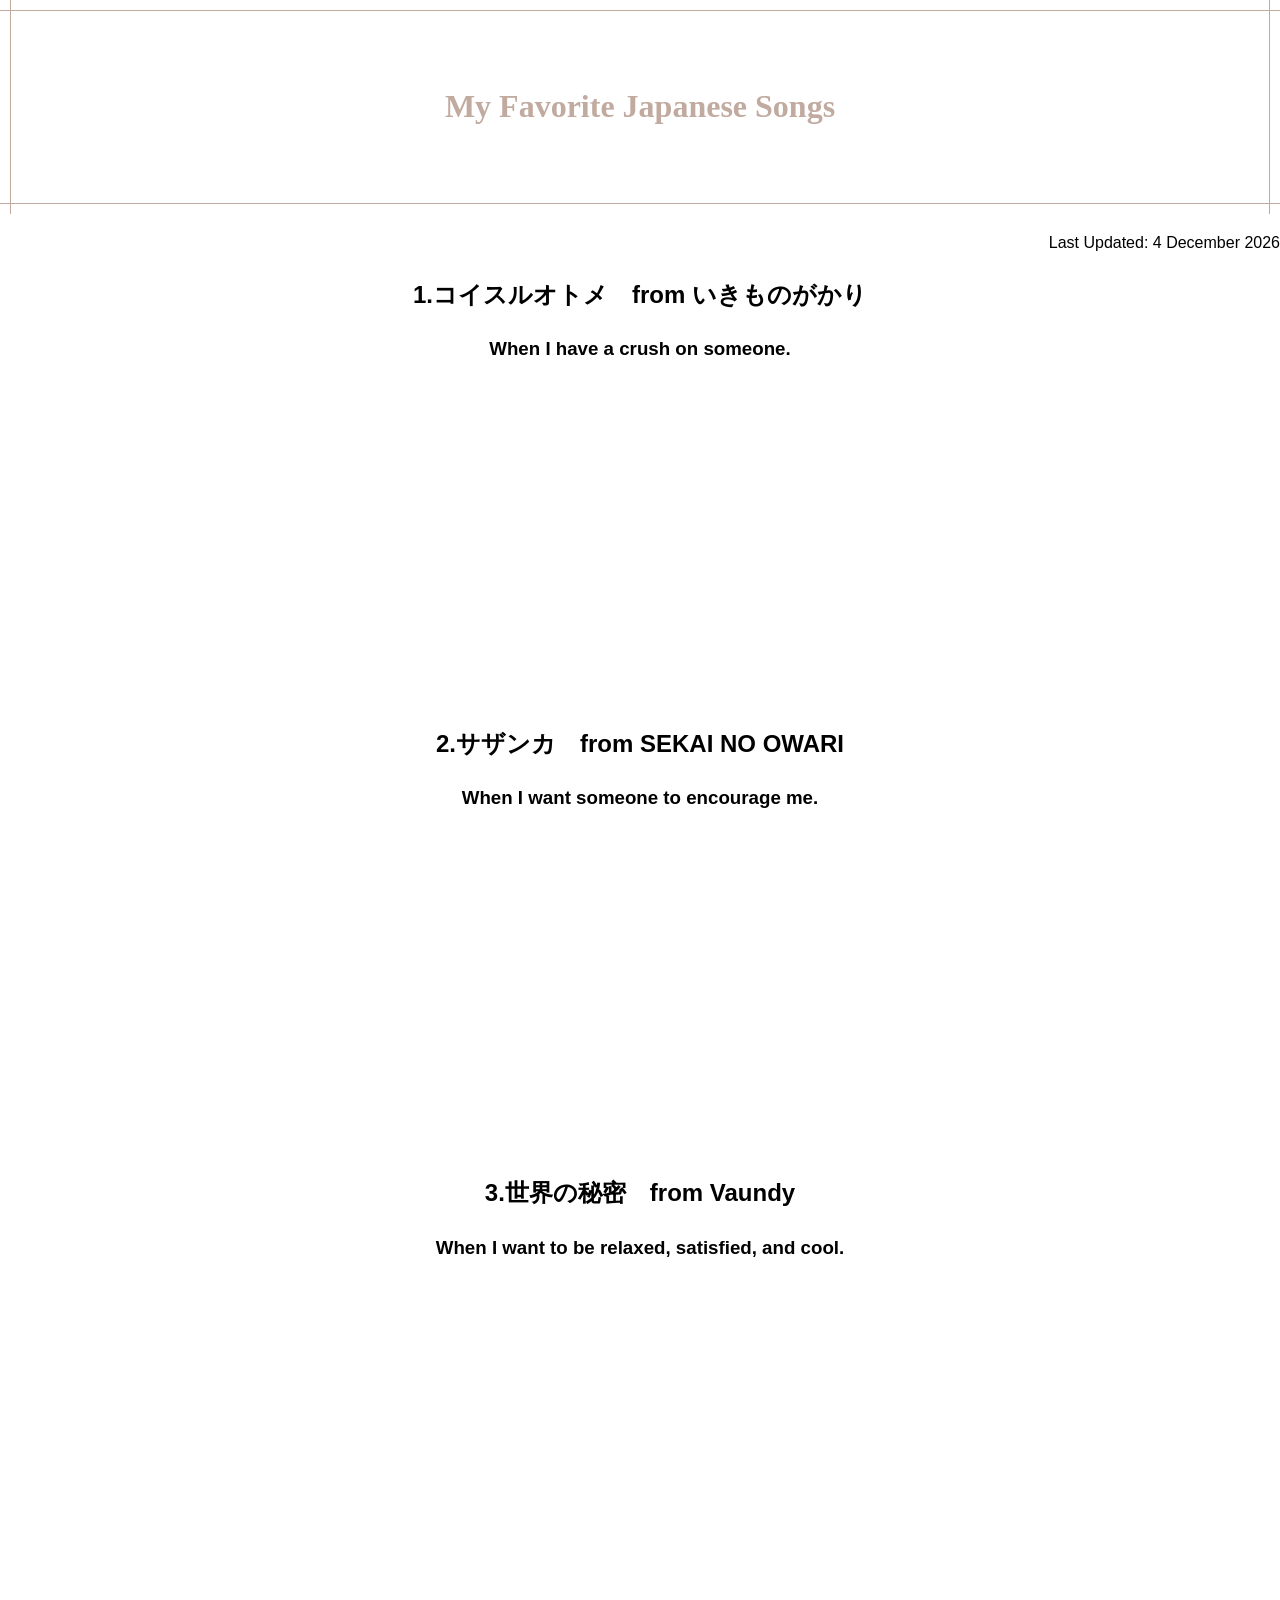
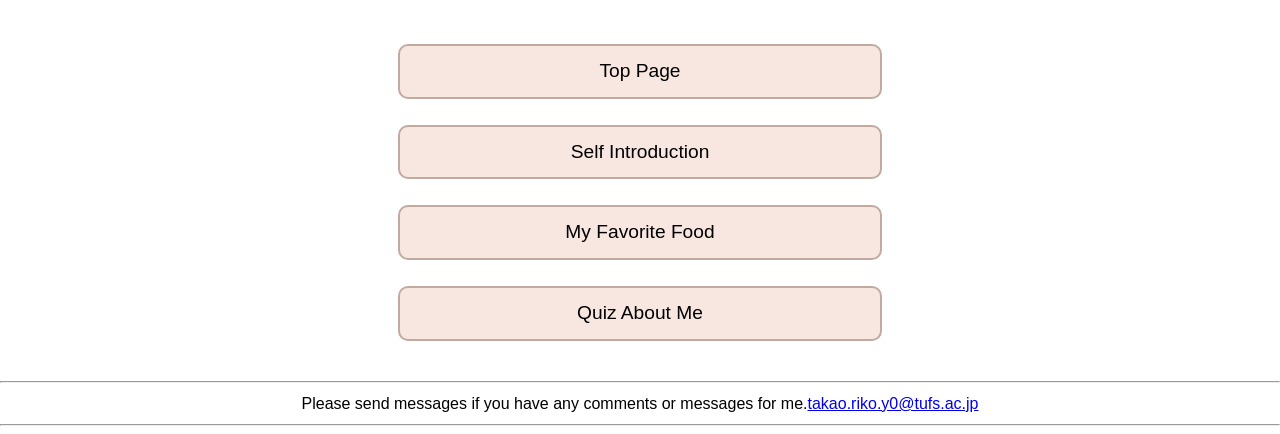
<file: favorite-songs.html>
<!DOCTYPE html>
<head>
	<meta charset="utf-8">
	<title> My Favorite Japanese Songs</title>
	<link rel="stylesheet" href="style.css" />
</head>
<body
<center>


<div style="padding: 40px 45px ; background-size: 1px 1px; 
				background-position: 10px 0, 0 10px, right 10px top 0, left 0 bottom 10px; 
				background-repeat: repeat-y, repeat-x, repeat-y, repeat-x; 
				background-image: linear-gradient(#C1AA9F, #C1AA9F), linear-gradient(#C1AA9F, #C1AA9F), linear-gradient(#C1AA9F, #C1AA9F), linear-gradient(#C1AA9F, #C1AA9F); color:#000000;">
				<center><h1 class="page-title">My Favorite Japanese Songs</h1>
</div> 	</center>

<p align="right">
  <script>
    const modifiedDate = new Date(document.lastModified);
    const options = { day: 'numeric', month: 'long', year: 'numeric' };
    const formattedDate = modifiedDate.toLocaleDateString('en-GB', options);
    document.write("Last Updated: " + formattedDate);
  </script>
</p>

<center>
<h2>1.コイスルオトメ　from いきものがかり</h2>
<h3>When I have a crush on someone.</h3>
<iframe width="560" height="315" src="https://www.youtube.com/embed/j9_KhXeEE-s?si=oEhculA4MnT3bPC_" title="YouTube video player" frameborder="0" allow="accelerometer; autoplay; clipboard-write; encrypted-media; gyroscope; picture-in-picture; web-share" referrerpolicy="strict-origin-when-cross-origin" allowfullscreen></iframe>
<br/>
<h2>2.サザンカ　from SEKAI NO OWARI</h2>
<h3>When I want someone to encourage me.</h3>
<iframe width="560" height="315" src="https://www.youtube.com/embed/249YdrcCL0Y?si=jMPADeUT7k8JMAbk" title="YouTube video player" frameborder="0" allow="accelerometer; autoplay; clipboard-write; encrypted-media; gyroscope; picture-in-picture; web-share" referrerpolicy="strict-origin-when-cross-origin" allowfullscreen></iframe>
<br/>
<h2>3.世界の秘密　from Vaundy</h2>
<h3>When I want to be relaxed, satisfied, and cool.</h3> 
<iframe width="560" height="315" src="https://www.youtube.com/embed/xFoTFCHU70s?si=UiknCQnfcuxzAknz" title="YouTube video player" frameborder="0" allow="accelerometer; autoplay; clipboard-write; encrypted-media; gyroscope; picture-in-picture; web-share" referrerpolicy="strict-origin-when-cross-origin" allowfullscreen></iframe>

<div class="main-buttons">
  <a href="index.html" class="button"><span>Top Page</span></a>
  <a href="self-introduction.html" class="button"><span>Self Introduction</span></a>
  <a href="favorite-food.html" class="button"><span>My Favorite Food</span></a>
  <a href="quiz.html" class="button"><span>Quiz About Me</span></a>
</div>

<hr />
Please send messages if you have any comments or messages for me.<a href="mailto:takao.riko.y0@tufs.ac.jp">takao.riko.y0@tufs.ac.jp</a>
<hr />

</center>
</body>
</html>
</file>
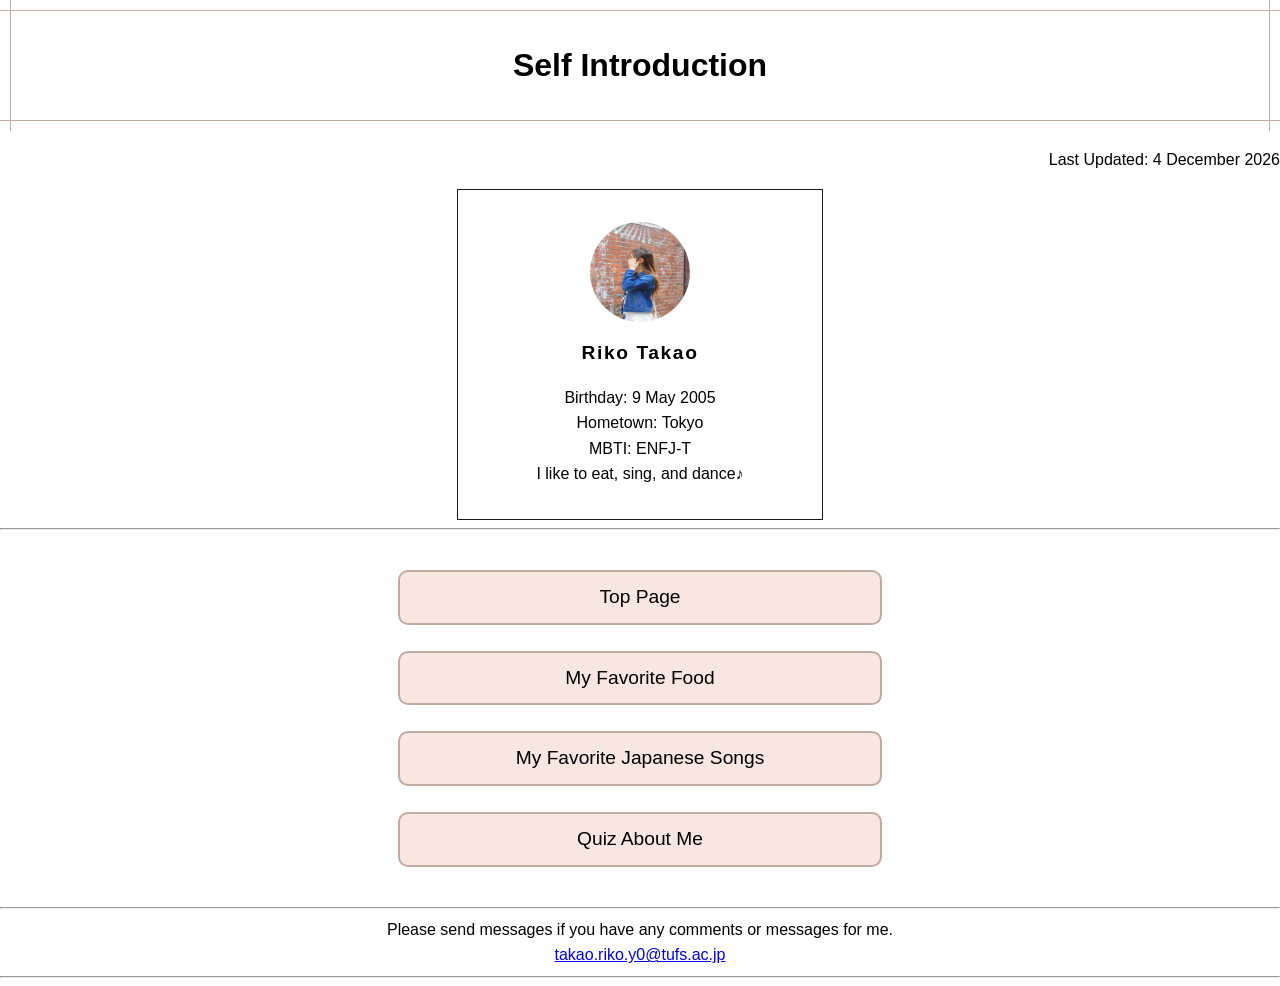
<file: self introdction.htm>
<!DOCTYPE html>
<html lang="ja">
<head>
  <meta charset="utf-8">  
  <title>Self Introduction</title>
  <link rel="stylesheet" href="style.css" />
  
</head>

<body>
<center>
  <div style="padding: 40px 45px ; background-size: 1px 1px; 
       background-position: 10px 0, 0 10px, right 10px top 0, left 0 bottom 10px; 
       background-repeat: repeat-y, repeat-x, repeat-y, repeat-x; 
       background-image: linear-gradient(#C1AA9F, #C1AA9F), linear-gradient(#C1AA9F, #C1AA9F), linear-gradient(#C1AA9F, #C1AA9F), linear-gradient(#C1AA9F, #C1AA9F); 
       color:#000000;">
    <font size="6"><b>Self Introduction</b></font>
  </div>
</center>

<p align="right">
  <script>
    const modifiedDate = new Date(document.lastModified);
    const options = { day: 'numeric', month: 'long', year: 'numeric' };
    const formattedDate = modifiedDate.toLocaleDateString('en-GB', options);
    document.write("Last Updated: " + formattedDate);
  </script>
</p>

<center>
<div class="profile">
  <img class="profile__img" src="2025-05-02 154418.png">
  <div class="profile__name">Riko Takao</div>
  <div class="profile__desc">
	Birthday: 9 May 2005<br/>
	Hometown: Tokyo<br/>
	MBTI: ENFJ-T<br>
	I like to eat, sing, and dance♪</div>
</div>
<hr />

<div class="main-buttons">
  <a href="index.htm" class="button"><span>Top Page</span></a>
  <a href="favorite food.htm" class="button"><span>My Favorite Food</span></a>
  <a href="favorite songs.htm" class="button"><span>My Favorite Japanese Songs</span></a>
  <a href="quiz.htm" class="button"><span>Quiz About Me</span></a>
</div>

<hr />
Please send messages if you have any comments or messages for me.<br/>
<a href="mailto:takao.riko.y0@tufs.ac.jp">takao.riko.y0@tufs.ac.jp</a>
<hr />
</center>
</body>
</html>
</file>
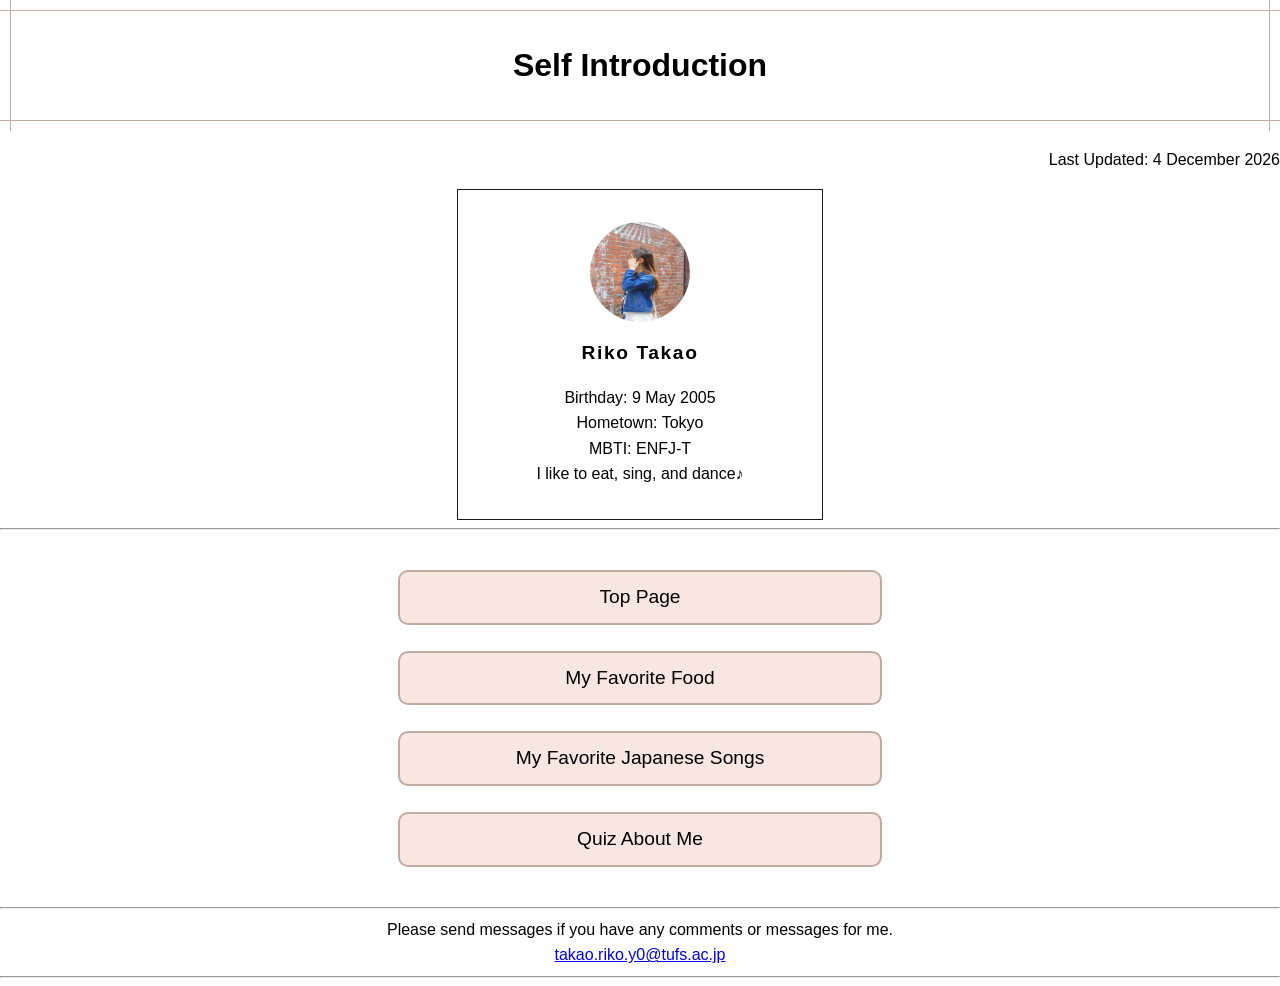
<file: self-introduction.htm>
<!DOCTYPE html>
<html lang="ja">
<head>
  <meta charset="utf-8">  
  <title>Self Introduction</title>
  <link rel="stylesheet" href="style.css" />
  
</head>

<body>
<center>
  <div style="padding: 40px 45px ; background-size: 1px 1px; 
       background-position: 10px 0, 0 10px, right 10px top 0, left 0 bottom 10px; 
       background-repeat: repeat-y, repeat-x, repeat-y, repeat-x; 
       background-image: linear-gradient(#C1AA9F, #C1AA9F), linear-gradient(#C1AA9F, #C1AA9F), linear-gradient(#C1AA9F, #C1AA9F), linear-gradient(#C1AA9F, #C1AA9F); 
       color:#000000;">
    <font size="6"><b>Self Introduction</b></font>
  </div>
</center>

<p align="right">
  <script>
    const modifiedDate = new Date(document.lastModified);
    const options = { day: 'numeric', month: 'long', year: 'numeric' };
    const formattedDate = modifiedDate.toLocaleDateString('en-GB', options);
    document.write("Last Updated: " + formattedDate);
  </script>
</p>

<center>
<div class="profile">
  <img class="profile__img" src="2025-05-02 154418.png">
  <div class="profile__name">Riko Takao</div>
  <div class="profile__desc">
	Birthday: 9 May 2005<br/>
	Hometown: Tokyo<br/>
	MBTI: ENFJ-T<br>
	I like to eat, sing, and dance♪</div>
</div>
<hr />

<div class="main-buttons">
  <a href="index.htm" class="button"><span>Top Page</span></a>
  <a href="favorite-food.htm" class="button"><span>My Favorite Food</span></a>
  <a href="favorite-songs.htm" class="button"><span>My Favorite Japanese Songs</span></a>
  <a href="quiz.htm" class="button"><span>Quiz About Me</span></a>
</div>

<hr />
Please send messages if you have any comments or messages for me.<br/>
<a href="mailto:takao.riko.y0@tufs.ac.jp">takao.riko.y0@tufs.ac.jp</a>
<hr />
</center>
</body>
</html>
</file>
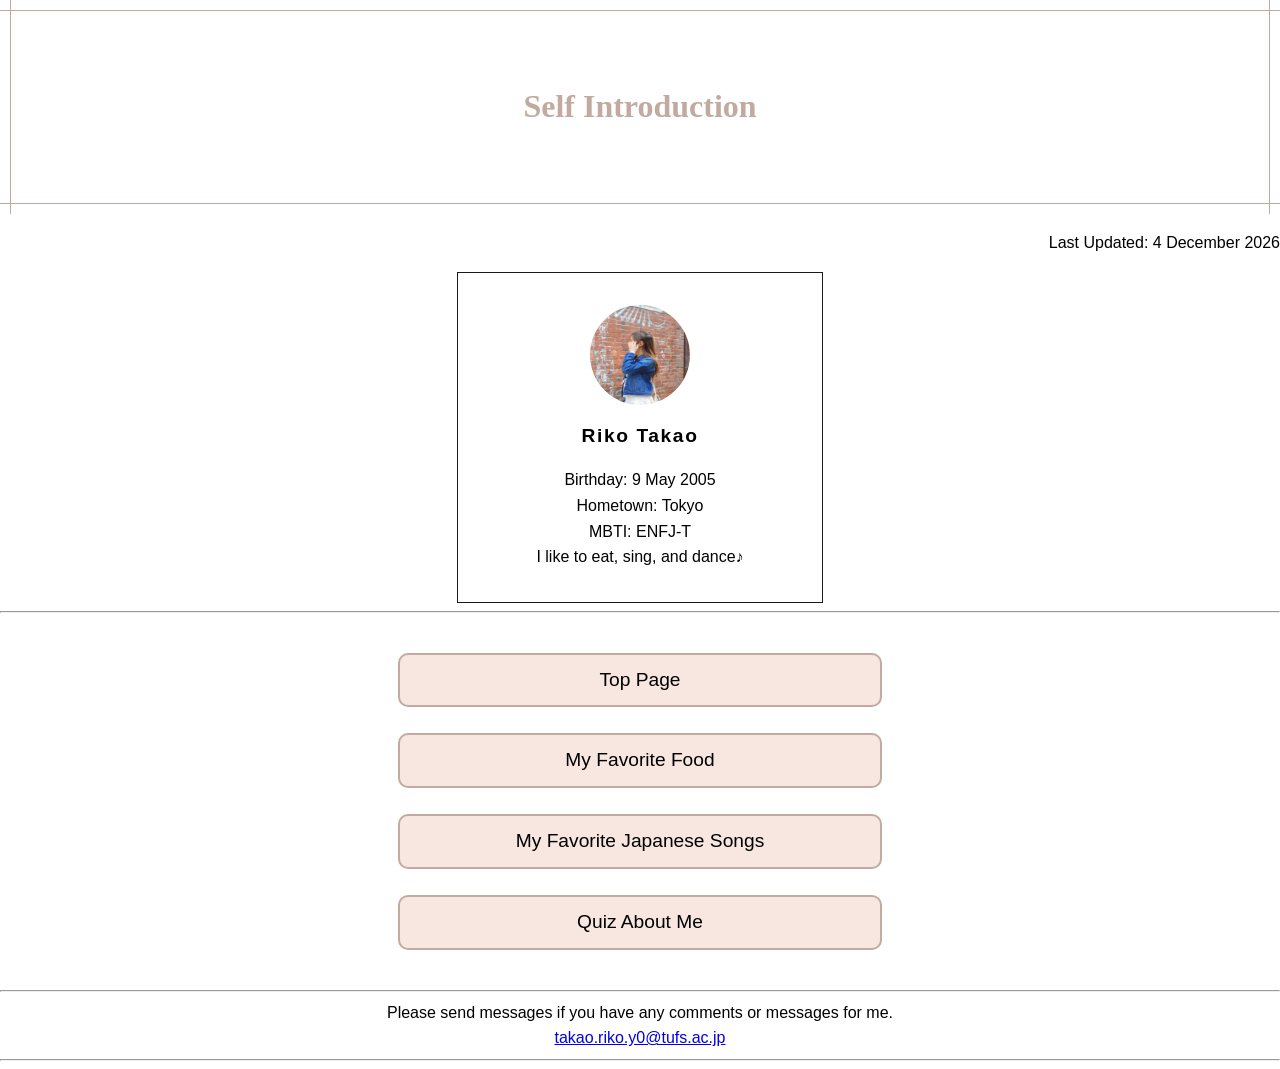
<file: self-introduction.html>
<!DOCTYPE html>
<html lang="ja">
<head>
  <meta charset="utf-8">  
  <title>Self Introduction</title>
  <link rel="stylesheet" href="style.css" />
  
</head>

<body>
<center>
  <div style="padding: 40px 45px ; background-size: 1px 1px; 
       background-position: 10px 0, 0 10px, right 10px top 0, left 0 bottom 10px; 
       background-repeat: repeat-y, repeat-x, repeat-y, repeat-x; 
       background-image: linear-gradient(#C1AA9F, #C1AA9F), linear-gradient(#C1AA9F, #C1AA9F), linear-gradient(#C1AA9F, #C1AA9F), linear-gradient(#C1AA9F, #C1AA9F); 
       color:#000000;">
    <h1 class="page-title">Self Introduction</h1>
  </div>
</center>

<p align="right">
  <script>
    const modifiedDate = new Date(document.lastModified);
    const options = { day: 'numeric', month: 'long', year: 'numeric' };
    const formattedDate = modifiedDate.toLocaleDateString('en-GB', options);
    document.write("Last Updated: " + formattedDate);
  </script>
</p>

<center>
<div class="profile">
  <img class="profile__img" src="2025-05-02 154418.png">
  <div class="profile__name">Riko Takao</div>
  <div class="profile__desc">
	Birthday: 9 May 2005<br/>
	Hometown: Tokyo<br/>
	MBTI: ENFJ-T<br>
	I like to eat, sing, and dance♪</div>
</div>
<hr />

<div class="main-buttons">
  <a href="index.html" class="button"><span>Top Page</span></a>
  <a href="favorite-food.html" class="button"><span>My Favorite Food</span></a>
  <a href="favorite-songs.html" class="button"><span>My Favorite Japanese Songs</span></a>
  <a href="quiz.html" class="button"><span>Quiz About Me</span></a>
</div>

<hr />
Please send messages if you have any comments or messages for me.<br/>
<a href="mailto:takao.riko.y0@tufs.ac.jp">takao.riko.y0@tufs.ac.jp</a>
<hr />
</center>
</body>
</html>
</file>
<file: style.css>
body {
  margin: 0;
  padding: 0;
  font-family: sans-serif;
  line-height: 1.6;
  background-color: #fff;
  color: #000;
}
.page-title {
  font-size: 2rem;
  text-align: center;
  font-family: fantasy;
  padding: 20px;
  color: #C1AA9F;
}
.main-buttons {
  display: flex;
  flex-wrap: wrap;
  justify-content: center;
  gap: 10px;
  margin: 1.0rem auto;
  padding: 1rem 2rem; 
  font-size: 1.2rem;
  max-width: 500px;
  width: 90%;
}

.main-buttons a.button {
  display: block;
  position: relative;
  margin: 0.5rem;
  padding: 10px 20px;
  text-decoration: none;
  font-weight: 500;
  color: black;
  background-color: #F8E6E0; 
  border: 2px solid #C1AA9F; 
  border-radius: 10px;
  overflow: hidden;
  transition: all 0.3s ease-in-out;
  flex: 1 1 40%;
  text-align: center;
}

.main-buttons a.button span {
  position: relative;
  z-index: 3;
  color: black;
  text-shadow: none;
  transition: all 0.3s ease;
}

.main-buttons a.button:after {
  content: "";
  position: absolute;
  top: 0;
  left: 0;
  height: 100%;
  width: 0;
  background: #FFC0CB;
  z-index: 1;
  transition: all 0.4s ease;
  border-radius: 10px;
}

.main-buttons a.button:hover:after {
  width: 100%;
}

.main-buttons a.button:hover span {
  color: black; 
  text-shadow: none;
}

.table-container {
  position: relative;
  margin: 0 auto;
  max-width: 100%;
  overflow-x: auto; 
  -webkit-overflow-scrolling: touch; 
}

table {
  width: 100%;      
  min-width: 600px; 
  border-collapse: collapse;
  border-spacing: 0;
  background-color: #F8E6E0;
}

table tr{
  border-bottom: solid 1px #C1AA9F;
  cursor: pointer;
}

table tr:hover{
  background-color:  #FFC0CB;
}

table th, table td {
  text-align: center;
  padding: 15px 10px;
  white-space: nowrap;
}

table td.icon{
  position: relative;
  background-size: 35px;
  background-position: left 5px center;
  background-repeat: no-repeat;
  padding-left: 30px;
  max-width: 80%;
}

table td.icon.restaurant{
  background-image: url(https://blogger.googleusercontent.com/img/b/R29vZ2xl/AVvXsEglkhJhAEEFD7lSbiMrysg6PJgyq5zSOcAJTybZIdJRO8Oyfppk9tA0086z1fqi60m4y8NRRY7B7yBMumXTWzav-v96DAJpQOCgjAhk8cqy8BL3Os3fAsgwIDt1CCzB3y1QNPSM5JMpZCT1/s1600/building_food_family_restaurant.png)
}

table td.icon.whether{
  background-image: url(https://blogger.googleusercontent.com/img/b/R29vZ2xl/AVvXsEjtFq3c4REV1FsM-hXO_v72jW3-8DWm8amy8DcK2vgAKvCkoUO5NPqvyC8Wnz6fpJvCpscQIC1sSCWwwZ87wQyw6iiYt0EYE0ad4Bvhsh9IRPSE90oEw8UvLhgNs-SL0uSzjMv9i63Nt_l3/s800/job_otenki_oneesan.png)
}

table td.icon.properties{
  background-image: url(https://blogger.googleusercontent.com/img/b/R29vZ2xl/AVvXsEhSS7oVSFeAUeFNcfsgQ5Kb_POz6IM2PocD0OaY_f_VZOuiUjBNBsnsb29L_jHriGcvsvkWUL8cMzWsZhb9ylkSiG2eNGhkG1JVREdCUv8-pXKslcDfcNFL60MbFxKc2nl5mWvAyP97XW0/s800/house_1f.png)
}

table td.icon.rate{
  background-image: url(https://blogger.googleusercontent.com/img/b/R29vZ2xl/AVvXsEiFLhdsqz5nqUA_R8SDUvc8NGBexFmP39-8NuLqDB2M7J6a9ZeSnANm5Bq1Il7ZqdrQj2ToXJILx8GhKKmDdxO69Q4PkVAE0znskN-rfbJHhbLoIxxNPmB1KMBrtrsyevWHKSpwNssshrqmhbCEZ6oGghvptQCnvCzqXE71-h6Roc9_AMSaEPDYJnuHMrUQ/s1054/money_kawase_kainyu.png)
}

table td.icon.html{
  background-image: url(https://blogger.googleusercontent.com/img/b/R29vZ2xl/AVvXsEjtvoVlGk_EhVUs-_-OpfhwsZfY1hKEQZEYOiOBffH52ijMU5Yjh1Xa40woiy_bPF8EPB3HWhwRzTR6R1OrbjDMXyLrmr8knDUgajd7y2r2JzYjeMoOLmWk2AuDloDEEX9rasicthjmoYMY/s800/computer_programming_woman.png)
}

/* ========== Responsive Media Queries ========== */
@media screen and (max-width: 600px) {
 .page-title {
    font-size: 1.5rem;
    padding: 16px;
   font-family: 'Pacifico', cursive;
   
  }
  .main-buttons {
    flex-direction: column;
    padding: 1rem;
  }
 .responsive-img {
  max-width: 100%;
  height: auto;
  padding: 16px 24px;
  margin: 20px auto;
  display: block;
 }
  .main-buttons a.button {
    flex: 1 1 100%;
  }

  table {
    min-width: unset;
    font-size: 14px;
  }

  .quiz-container {
    width: 90%;
    padding: 1rem;
  }

  .profile {
    width: 90%;
  }

  iframe {
    width: 100% !important;
    height: auto !important;
  }
}

form label {
  position: relative;
  display: block;          
  margin-bottom: 8px;
  cursor: pointer;
  font-size: 16px;
}

.quiz-container form {
    display: flex;
    flex-direction: column;
    align-items: flex-start;
    margin-bottom: 20px;
}

.quiz-container label {
    display: flex;
    align-items: center;
    gap: 8px;
    margin-bottom: 8px;
    margin-left: 38%;
}

.quiz-container {
      background-color: rgba(255, 240, 245, 0.8); 
      border-radius: 15px;
      padding: 20px 30px;
      margin: 30px auto;
      width: 60%;
      box-shadow: 0 0 8px rgba(0, 0, 0, 0.1);
}

.quiz-container h1 {
      font-size: 20px;
      margin-bottom: 15px;
}

.answer {
  display: none;
  margin-top: 5px;
  font-weight: bold;
}
.correct {
  color: red;
}
.incorrect {
  color: blue;
}
.quiz-with-img {
  position: relative;
}

.quiz-img-bottom-right {
  position: absolute;
  bottom: 10px;
  right: 10px;
  width: 80px;
  height: auto;
}

.profile {
  background: #FFF;
  width: 300px;
  padding: 2rem;
  border: 1px solid #1a1a1a;
}

.profile__img {
  display: block;
  width: 100px;
  height: 100px;
  border-radius:50%;
  margin: 0 auto;
}

.profile__name {
  text-align:center;
  font-weight:bold;
  font-size:1.2rem;
  margin: 1rem auto 1rem;
  letter-spacing:.1rem;
}

.profile__desc {
  line-height:1.6rem;
}

.food-table {
  width: 90%;
  margin: 0 auto 40px auto;
  border-collapse: collapse;
}


.food-table .kimchi-row td:first-child {
  order: 2;
}

.food-table .kimchi-row td:last-child {
  order: 1;
}

.food-table td {
  width: 100%;
  padding: 20px;
  text-align: center;
}

@media screen and (min-width: 601px) {
  .quiz-container label {
  margin-left: auto;
  margin-right: auto;
  justify-content: center;
}
  .quiz-img-bottom-right {
    width: 100px;
  }
  .food-table.container {
    -webkit-overflow-scrolling: touch;
  }
  .food-table .row {
    flex-wrap: nowrap;
  }

  .food-table td {
    width: 50%;
  }

  .food-table .row:nth-child(odd) td:first-child {
    order: 1;
  }

  .food-table .row:nth-child(odd) td:last-child {
    order: 2;
  }

  .food-table .row:nth-child(even) td:first-child {
    order: 2;
  }

  .food-table .row:nth-child(even) td:last-child {
    order: 1;
  }
}
</file>
